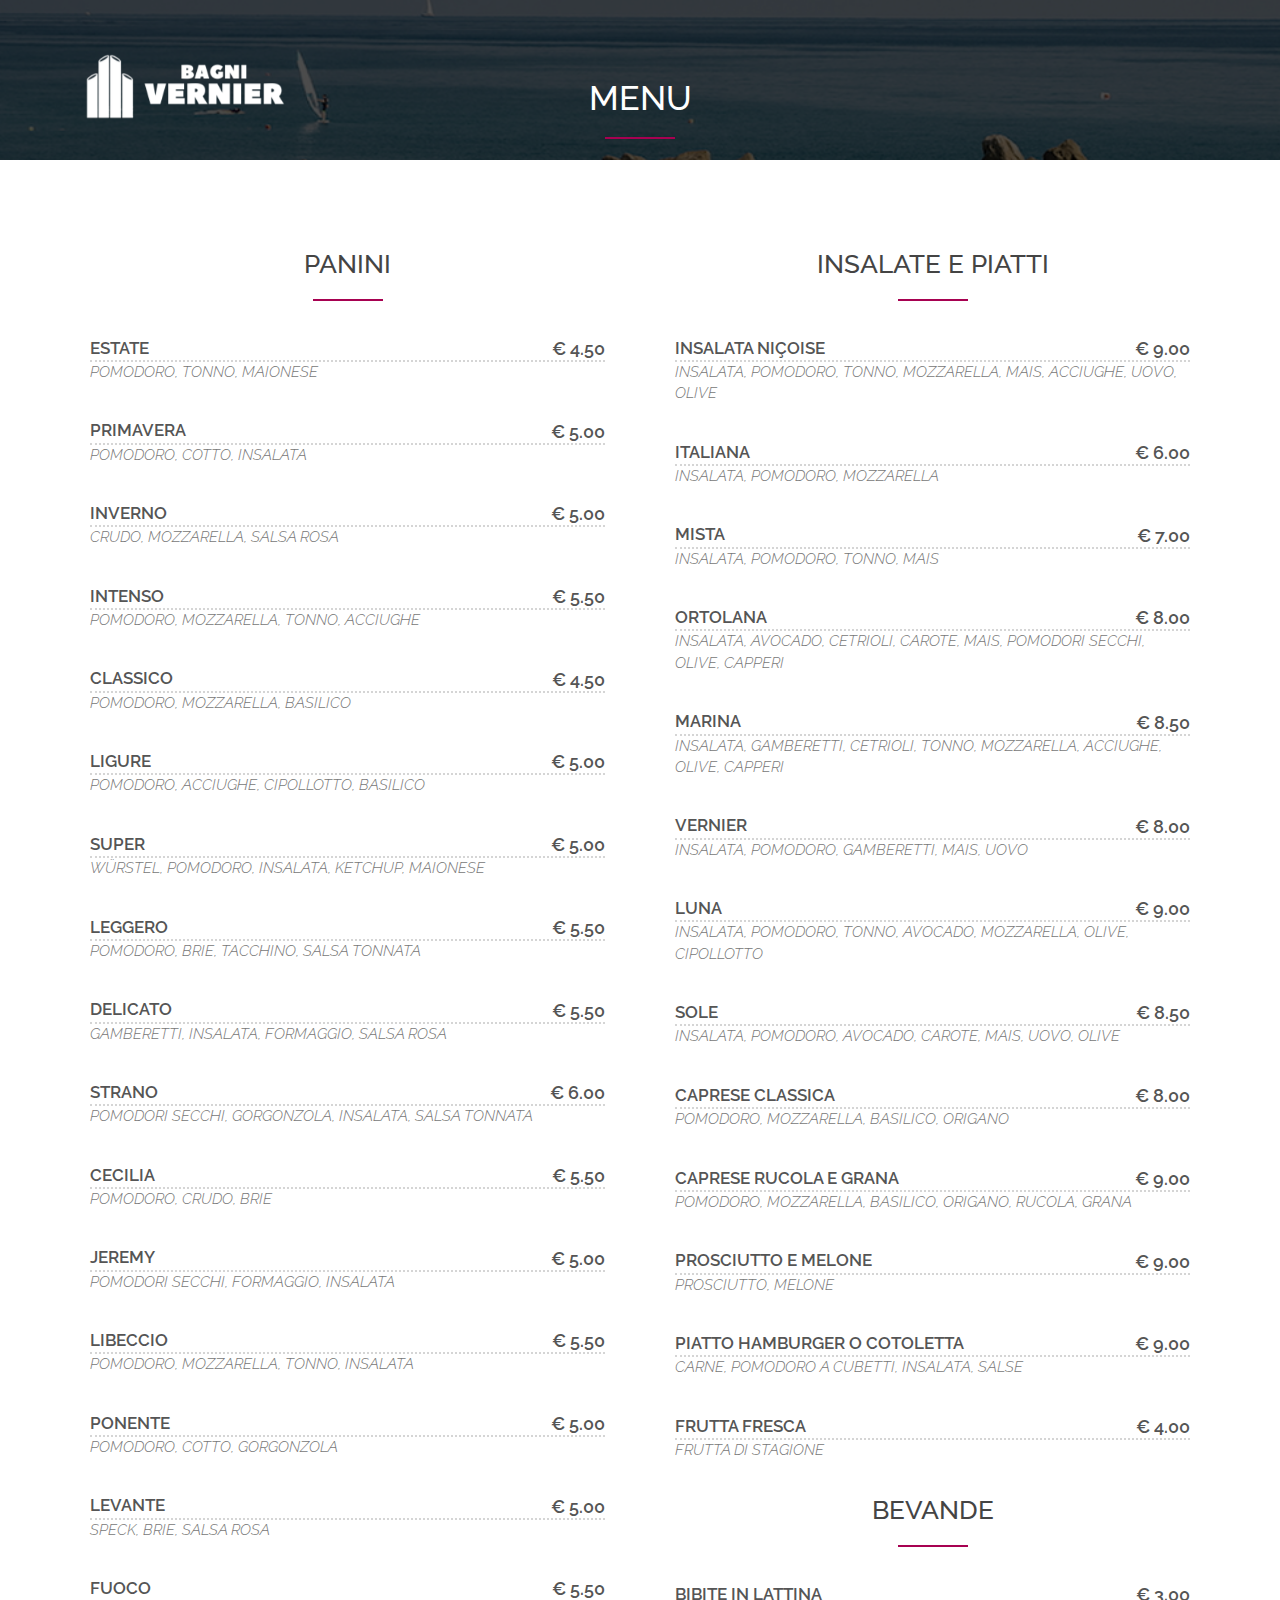
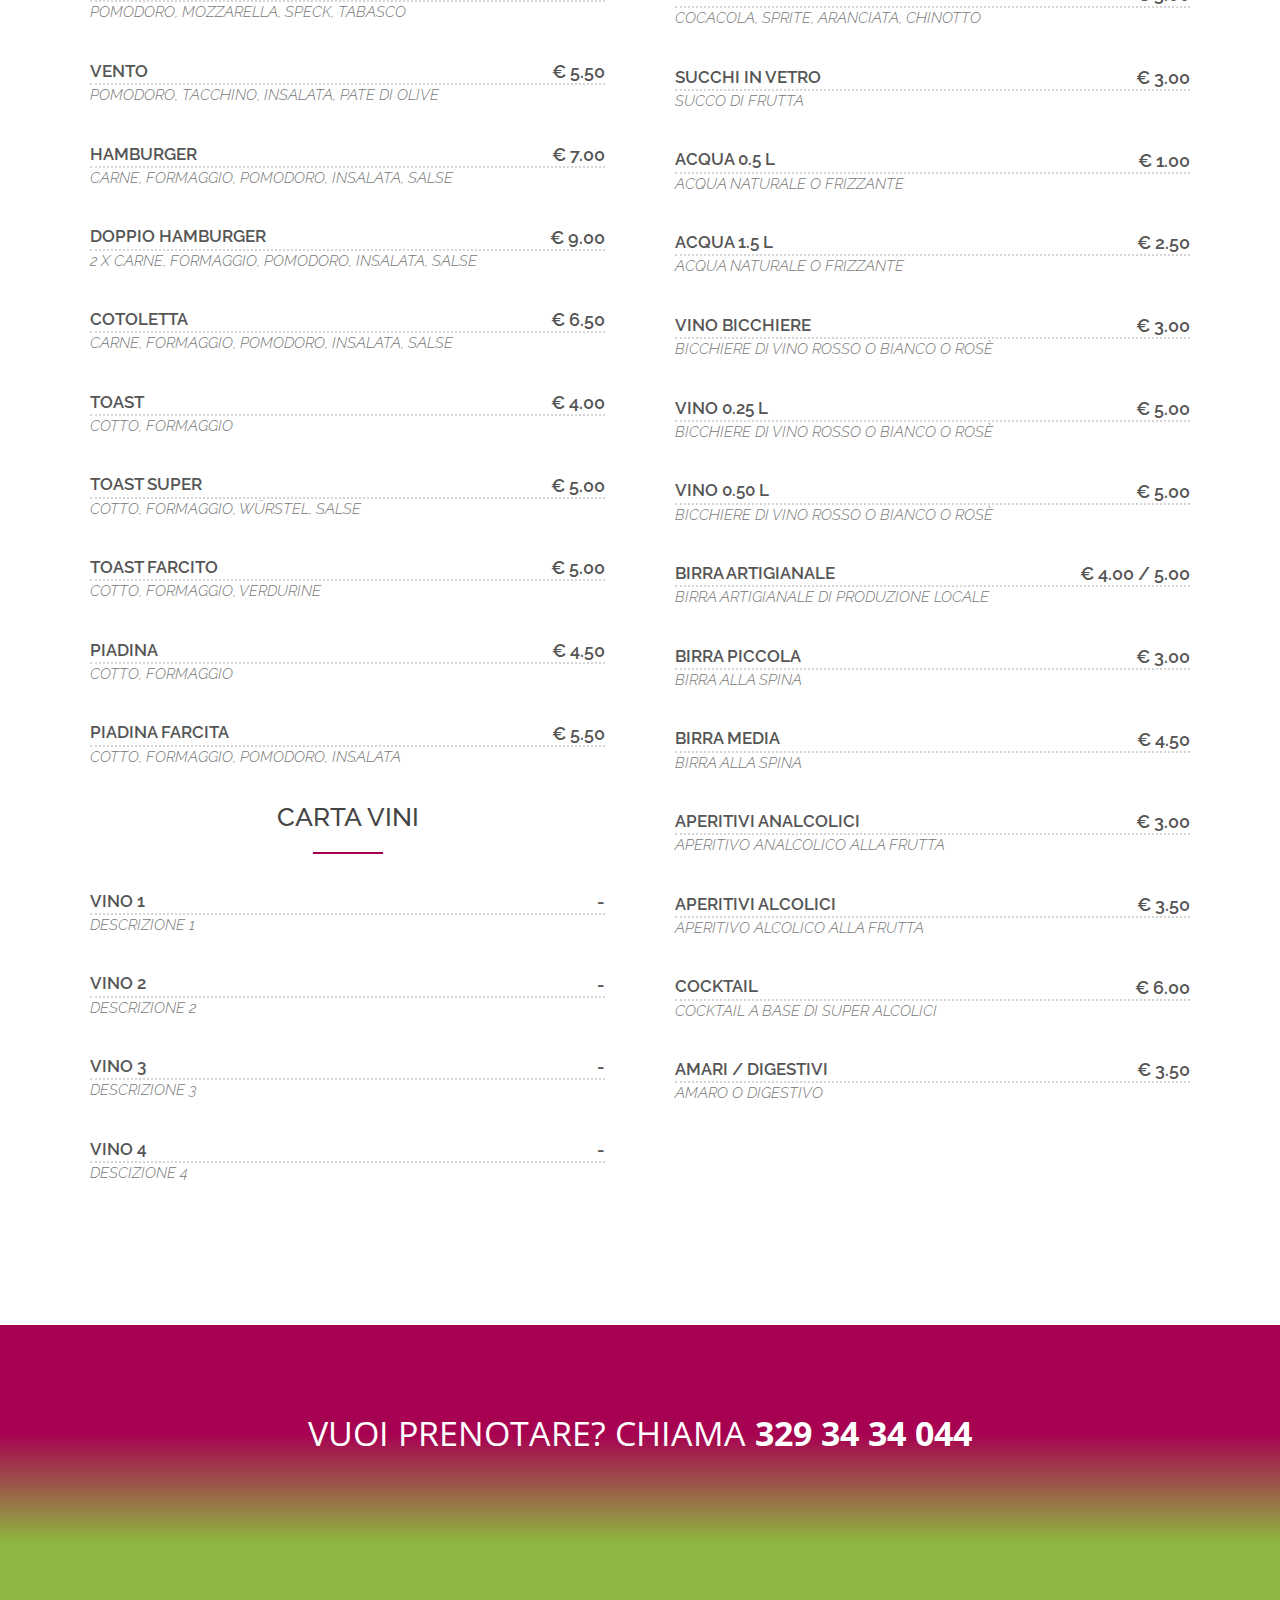
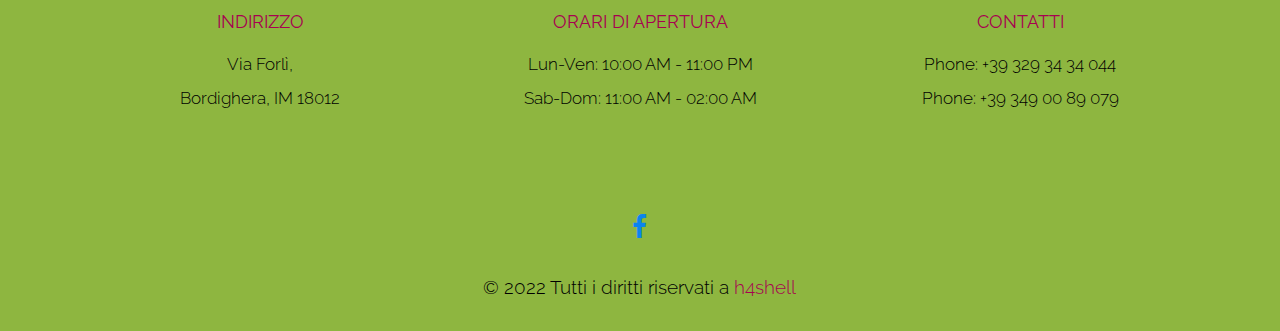
<file: TemplateVernier/index.html>
<!DOCTYPE html>
<html lang="en">

<!-- Mirrored from technext.github.io/touche/ by HTTrack Website Copier/3.x [XR&CO'2014], Fri, 20 May 2022 09:57:15 GMT -->
<!-- Added by HTTrack --><meta http-equiv="content-type" content="text/html;charset=utf-8" /><!-- /Added by HTTrack -->
<head>
<meta charset="utf-8">
<meta name="viewport" content="width=device-width, initial-scale=1">
<title>Menu Bagni Vernier</title>
<meta name="description" content="Menu Bagni Vernier Bordighera">
<meta name="author" content="h4shell">

<!-- Favicons
    ================================================== -->
<link rel="shortcut icon" href="img/favicon.html" type="image/x-icon">
<link rel="apple-touch-icon" href="img/apple-touch-icon.html">
<link rel="apple-touch-icon" sizes="72x72" href="img/apple-touch-icon-72x72.html">
<link rel="apple-touch-icon" sizes="114x114" href="img/apple-touch-icon-114x114.html">

<!-- Bootstrap -->
<link rel="stylesheet" type="text/css"  href="css/bootstrap.css">
<link rel="stylesheet" type="text/css" href="fonts/font-awesome/css/font-awesome.css">

<!-- Stylesheet
    ================================================== -->
<link rel="stylesheet" type="text/css"  href="css/style.css">
<link rel="stylesheet" type="text/css" href="css/nivo-lightbox/nivo-lightbox.css">
<link rel="stylesheet" type="text/css" href="css/nivo-lightbox/default.css">
<link href="https://fonts.googleapis.com/css?family=Raleway:300,400,500,600,700" rel="stylesheet">
<link href="https://fonts.googleapis.com/css?family=Open+Sans:300,400,600,700" rel="stylesheet">
<link href="https://fonts.googleapis.com/css?family=Dancing+Script:400,700" rel="stylesheet">

<!-- HTML5 shim and Respond.js for IE8 support of HTML5 elements and media queries -->
<!-- WARNING: Respond.js doesn't work if you view the page via file:// -->
<!--[if lt IE 9]>
      <script src="https://oss.maxcdn.com/html5shiv/3.7.2/html5shiv.min.js"></script>
      <script src="https://oss.maxcdn.com/respond/1.4.2/respond.min.js"></script>
    <![endif]-->
</head>
<body id="page-top" data-spy="scroll" data-target=".navbar-fixed-top">
<!-- Navigation
    ==========================================-->
    <nav id="menu" class="navbar navbar-default navbar-fixed-top">
      <div class="container"> 
        <!-- Brand and toggle get grouped for better mobile display -->
        <div class="navbar-header">
         
          <img src="./img/logo.png" style="max-height: 133px;" alt="">
        <!-- Collect the nav links, forms, and other content for toggling -->
        <!-- /.navbar-collapse --> 
      </div>
    </nav>


<!-- Restaurant Menu Section -->
<div id="restaurant-menu">
  <div class="section-title text-center center">
    <div class="overlay" style="max-height: 2px;">
      <h2 class="sep">Menu</h2>
      <hr class="sep">
    </div>
  </div>
  <div class="container">
    <div class="row">
      <div class="col-xs-12 col-sm-6">
        <div class="menu-section">
          <h2 class="menu-section-title">Panini</h2>
          <hr>
          <div class="menu-item">
            <div class="menu-item-name"> ESTATE </div>
            <div class="menu-item-price"> € 4.50 </div>
            <div class="menu-item-description"> Pomodoro, Tonno, Maionese </div>
          </div>
          <div class="menu-item">
            <div class="menu-item-name"> PRIMAVERA </div>
            <div class="menu-item-price"> € 5.00 </div>
            <div class="menu-item-description"> Pomodoro, Cotto, Insalata </div>
          </div>
          <div class="menu-item">
            <div class="menu-item-name"> INVERNO </div>
            <div class="menu-item-price"> € 5.00 </div>
            <div class="menu-item-description"> Crudo, Mozzarella, Salsa Rosa </div>
          </div>
          <div class="menu-item">
            <div class="menu-item-name"> INTENSO </div>
            <div class="menu-item-price"> € 5.50 </div>
            <div class="menu-item-description"> Pomodoro, Mozzarella, Tonno, Acciughe </div>
          </div>
          <div class="menu-item">
            <div class="menu-item-name"> CLASSICO </div>
            <div class="menu-item-price"> € 4.50 </div>
            <div class="menu-item-description"> Pomodoro, Mozzarella, Basilico </div>
          </div>
          <div class="menu-item">
            <div class="menu-item-name"> LIGURE </div>
            <div class="menu-item-price"> € 5.00 </div>
            <div class="menu-item-description"> Pomodoro, Acciughe, Cipollotto, Basilico </div>
          </div>
          <div class="menu-item">
            <div class="menu-item-name"> SUPER </div>
            <div class="menu-item-price"> € 5.00 </div>
            <div class="menu-item-description"> Würstel, Pomodoro, Insalata, Ketchup, Maionese </div>
          </div>
          <div class="menu-item">
            <div class="menu-item-name"> LEGGERO </div>
            <div class="menu-item-price"> € 5.50 </div>
            <div class="menu-item-description"> Pomodoro, Brie, Tacchino, Salsa Tonnata </div>
          </div>
          <div class="menu-item">
            <div class="menu-item-name"> DELICATO </div>
            <div class="menu-item-price"> € 5.50 </div>
            <div class="menu-item-description"> Gamberetti, Insalata, Formaggio, Salsa Rosa </div>
          </div>
          <div class="menu-item">
            <div class="menu-item-name"> STRANO </div>
            <div class="menu-item-price"> € 6.00 </div>
            <div class="menu-item-description"> Pomodori Secchi, Gorgonzola, Insalata, Salsa Tonnata </div>
          </div>
          <div class="menu-item">
            <div class="menu-item-name"> CECILIA </div>
            <div class="menu-item-price"> € 5.50 </div>
            <div class="menu-item-description"> Pomodoro, Crudo, Brie </div>
          </div>
          <div class="menu-item">
            <div class="menu-item-name"> JEREMY </div>
            <div class="menu-item-price"> € 5.00 </div>
            <div class="menu-item-description"> Pomodori Secchi, Formaggio, Insalata </div>
          </div>
          <div class="menu-item">
            <div class="menu-item-name"> LIBECCIO </div>
            <div class="menu-item-price"> € 5.50 </div>
            <div class="menu-item-description"> Pomodoro, Mozzarella, Tonno, Insalata </div>
          </div>
          <div class="menu-item">
            <div class="menu-item-name"> PONENTE </div>
            <div class="menu-item-price"> € 5.00 </div>
            <div class="menu-item-description"> Pomodoro, Cotto, Gorgonzola </div>
          </div>
          <div class="menu-item">
            <div class="menu-item-name"> LEVANTE </div>
            <div class="menu-item-price"> € 5.00 </div>
            <div class="menu-item-description"> Speck, Brie, Salsa Rosa </div>
          </div>
          <div class="menu-item">
            <div class="menu-item-name"> FUOCO </div>
            <div class="menu-item-price"> € 5.50 </div>
            <div class="menu-item-description"> Pomodoro, Mozzarella, Speck, Tabasco </div>
          </div>
          <div class="menu-item">
            <div class="menu-item-name"> VENTO </div>
            <div class="menu-item-price"> € 5.50 </div>
            <div class="menu-item-description"> Pomodoro, Tacchino, Insalata, Pate Di Olive </div>
          </div>
          <div class="menu-item">
            <div class="menu-item-name"> HAMBURGER </div>
            <div class="menu-item-price"> € 7.00 </div>
            <div class="menu-item-description"> Carne, Formaggio, Pomodoro, Insalata, Salse </div>
          </div>
          <div class="menu-item">
            <div class="menu-item-name"> DOPPIO HAMBURGER </div>
            <div class="menu-item-price"> € 9.00 </div>
            <div class="menu-item-description"> 2 X Carne, Formaggio, Pomodoro, Insalata, Salse </div>
          </div>
          <div class="menu-item">
            <div class="menu-item-name"> COTOLETTA </div>
            <div class="menu-item-price"> € 6.50 </div>
            <div class="menu-item-description"> Carne, Formaggio, Pomodoro, Insalata, Salse </div>
          </div>
          <div class="menu-item">
            <div class="menu-item-name"> TOAST </div>
            <div class="menu-item-price"> € 4.00 </div>
            <div class="menu-item-description"> Cotto, Formaggio </div>
          </div>
          <div class="menu-item">
            <div class="menu-item-name"> TOAST SUPER </div>
            <div class="menu-item-price"> € 5.00 </div>
            <div class="menu-item-description"> Cotto, Formaggio, Würstel, Salse </div>
          </div>
          <div class="menu-item">
            <div class="menu-item-name"> TOAST FARCITO </div>
            <div class="menu-item-price"> € 5.00 </div>
            <div class="menu-item-description"> Cotto, Formaggio, Verdurine </div>
          </div>
          <div class="menu-item">
            <div class="menu-item-name"> PIADINA </div>
            <div class="menu-item-price"> € 4.50 </div>
            <div class="menu-item-description"> Cotto, Formaggio </div>
          </div>
          <div class="menu-item">
            <div class="menu-item-name"> PIADINA FARCITA </div>
            <div class="menu-item-price"> € 5.50 </div>
            <div class="menu-item-description"> Cotto, Formaggio, Pomodoro, Insalata </div>
          </div>
          <h2 class="menu-section-title">CARTA VINI</h2>
          <hr>
          <div class="menu-item">
            <div class="menu-item-name"> VINO 1 </div>
            <div class="menu-item-price"> - </div>
            <div class="menu-item-description"> Descrizione 1 </div>
          </div>
          <div class="menu-item">
            <div class="menu-item-name"> VINO 2 </div>
            <div class="menu-item-price"> - </div>
            <div class="menu-item-description"> Descrizione 2 </div>
          </div>
          <div class="menu-item">
            <div class="menu-item-name"> VINO 3 </div>
            <div class="menu-item-price"> - </div>
            <div class="menu-item-description"> Descrizione 3 </div>
          </div>
          <div class="menu-item">
            <div class="menu-item-name"> VINO 4 </div>
            <div class="menu-item-price"> - </div>
            <div class="menu-item-description"> Descizione 4 </div>
          </div>
















        </div>
      </div>
      <div class="col-xs-12 col-sm-6">
        <div class="menu-section">
          <h2 class="menu-section-title">INSALATE E PIATTI</h2>
          <hr>
          <div class="menu-item">
            <div class="menu-item-name"> INSALATA Niçoise </div>
            <div class="menu-item-price"> € 9.00 </div>
            <div class="menu-item-description"> Insalata, Pomodoro, Tonno, Mozzarella, Mais, Acciughe, Uovo, Olive </div>
          </div>
          <div class="menu-item">
            <div class="menu-item-name"> ITALIANA </div>
            <div class="menu-item-price"> € 6.00 </div>
            <div class="menu-item-description"> Insalata, Pomodoro, Mozzarella </div>
          </div>
          <div class="menu-item">
            <div class="menu-item-name"> MISTA </div>
            <div class="menu-item-price"> € 7.00 </div>
            <div class="menu-item-description"> Insalata, Pomodoro, Tonno, Mais </div>
          </div>
          <div class="menu-item">
            <div class="menu-item-name"> ORTOLANA </div>
            <div class="menu-item-price"> € 8.00 </div>
            <div class="menu-item-description"> Insalata, Avocado, Cetrioli, Carote, Mais, Pomodori Secchi, Olive, Capperi </div>
          </div>
          <div class="menu-item">
            <div class="menu-item-name"> MARINA </div>
            <div class="menu-item-price"> € 8.50 </div>
            <div class="menu-item-description"> Insalata, Gamberetti, Cetrioli, Tonno, Mozzarella, Acciughe, Olive, Capperi </div>
          </div>
          <div class="menu-item">
            <div class="menu-item-name"> VERNIER </div>
            <div class="menu-item-price"> € 8.00 </div>
            <div class="menu-item-description"> Insalata, Pomodoro, Gamberetti, Mais, Uovo </div>
          </div>
          <div class="menu-item">
            <div class="menu-item-name"> LUNA </div>
            <div class="menu-item-price"> € 9.00 </div>
            <div class="menu-item-description"> Insalata, Pomodoro, Tonno, Avocado, Mozzarella, Olive, Cipollotto </div>
          </div>
          <div class="menu-item">
            <div class="menu-item-name"> SOLE </div>
            <div class="menu-item-price"> € 8.50 </div>
            <div class="menu-item-description"> Insalata, Pomodoro, Avocado, Carote, Mais, Uovo, Olive </div>
          </div>
          <div class="menu-item">
            <div class="menu-item-name"> CAPRESE CLASSICA </div>
            <div class="menu-item-price"> € 8.00 </div>
            <div class="menu-item-description"> Pomodoro, Mozzarella, Basilico, Origano </div>
          </div>
          <div class="menu-item">
            <div class="menu-item-name"> CAPRESE RUCOLA E GRANA </div>
            <div class="menu-item-price"> € 9.00 </div>
            <div class="menu-item-description"> Pomodoro, Mozzarella, Basilico, Origano, Rucola, Grana </div>
          </div>
          <div class="menu-item">
            <div class="menu-item-name"> PROSCIUTTO E MELONE </div>
            <div class="menu-item-price"> € 9.00 </div>
            <div class="menu-item-description"> Prosciutto, Melone </div>
          </div>
          <div class="menu-item">
            <div class="menu-item-name"> PIATTO HAMBURGER O COTOLETTA </div>
            <div class="menu-item-price"> € 9.00 </div>
            <div class="menu-item-description"> Carne, Pomodoro a Cubetti, Insalata, Salse </div>
          </div>
          <div class="menu-item">
            <div class="menu-item-name"> FRUTTA FRESCA </div>
            <div class="menu-item-price"> € 4.00 </div>
            <div class="menu-item-description"> Frutta di stagione </div>
          </div>
          <h2 class="menu-section-title">BEVANDE</h2>
          <hr>
          <div class="menu-item">
            <div class="menu-item-name"> BIBITE IN LATTINA </div>
            <div class="menu-item-price"> € 3.00 </div>
            <div class="menu-item-description"> CocaCola, Sprite, Aranciata, Chinotto </div>
          </div>
          <div class="menu-item">
            <div class="menu-item-name"> SUCCHI IN VETRO </div>
            <div class="menu-item-price"> € 3.00 </div>
            <div class="menu-item-description"> Succo di Frutta </div>
          </div>
          <div class="menu-item">
            <div class="menu-item-name"> ACQUA 0.5 L </div>
            <div class="menu-item-price"> € 1.00 </div>
            <div class="menu-item-description"> Acqua Naturale o Frizzante </div>
          </div>
          <div class="menu-item">
            <div class="menu-item-name"> ACQUA 1.5 L </div>
            <div class="menu-item-price"> € 2.50 </div>
            <div class="menu-item-description"> Acqua Naturale o Frizzante </div>
          </div>
          <div class="menu-item">
            <div class="menu-item-name"> VINO BICCHIERE </div>
            <div class="menu-item-price"> € 3.00 </div>
            <div class="menu-item-description"> Bicchiere di vino Rosso o Bianco o Rosè </div>
          </div>
          <div class="menu-item">
            <div class="menu-item-name"> VINO 0.25 L </div>
            <div class="menu-item-price"> € 5.00 </div>
            <div class="menu-item-description"> Bicchiere di vino Rosso o Bianco o Rosè </div>
          </div>
          <div class="menu-item">
            <div class="menu-item-name"> VINO 0.50 L </div>
            <div class="menu-item-price"> € 5.00 </div>
            <div class="menu-item-description"> Bicchiere di vino Rosso o Bianco o Rosè </div>
          </div>
          
          <div class="menu-item">
            <div class="menu-item-name"> BIRRA ARTIGIANALE </div>
            <div class="menu-item-price"> € 4.00 / 5.00 </div>
            <div class="menu-item-description"> Birra artigianale di produzione locale </div>
          </div>
          <div class="menu-item">
            <div class="menu-item-name"> BIRRA PICCOLA </div>
            <div class="menu-item-price"> € 3.00 </div>
            <div class="menu-item-description"> Birra alla spina </div>
          </div>
          <div class="menu-item">
            <div class="menu-item-name"> BIRRA MEDIA </div>
            <div class="menu-item-price"> € 4.50 </div>
            <div class="menu-item-description"> Birra alla spina </div>
          </div>
          <div class="menu-item">
            <div class="menu-item-name"> APERITIVI ANALCOLICI </div>
            <div class="menu-item-price"> € 3.00 </div>
            <div class="menu-item-description"> Aperitivo Analcolico alla frutta </div>
          </div>
          <div class="menu-item">
            <div class="menu-item-name"> APERITIVI ALCOLICI </div>
            <div class="menu-item-price"> € 3.50 </div>
            <div class="menu-item-description"> Aperitivo alcolico alla frutta </div>
          </div>
          <div class="menu-item">
            <div class="menu-item-name"> COCKTAIL </div>
            <div class="menu-item-price"> € 6.00 </div>
            <div class="menu-item-description"> Cocktail a base di super alcolici </div>
          </div>
          <div class="menu-item">
            <div class="menu-item-name"> AMARI / DIGESTIVI </div>
            <div class="menu-item-price"> € 3.50 </div>
            <div class="menu-item-description"> Amaro o Digestivo </div>
          </div>







        </div>
      </div>
    </div>
    
  </div>
</div>
  
<!-- Team Section -->
<div id="team" class="text-center" style="display: none;" >
  <div class="overlay">
    <div class="container">
      <div class="col-md-10 col-md-offset-1 section-title">
        <h2>Il Nostro personale</h2>
        <hr>
        <p>Frase che sponsorizza gli eventi</p>
      </div>
      <div id="row">
        <div class="col-md-4 team">
          <div class="thumbnail">
            <div class="team-img"><img src="img/team/01.jpg" alt="..."></div>
            <div class="caption">
              <h3>Mike Doe</h3>
              <p>Lorem ipsum dolor sit amet, consectetur adipiscing elit. Duis sed dapibus leo nec ornare diam.</p>
            </div>
          </div>
        </div>
        <div class="col-md-4 team">
          <div class="thumbnail">
            <div class="team-img"><img src="img/team/02.jpg" alt="..."></div>
            <div class="caption">
              <h3>Chris Doe</h3>
              <p>Lorem ipsum dolor sit amet, consectetur adipiscing elit. Duis sed dapibus leo nec ornare diam.</p>
            </div>
          </div>
        </div>
        <div class="col-md-4 team">
          <div class="thumbnail">
            <div class="team-img"><img src="img/team/03.jpg" alt="..."></div>
            <div class="caption">
              <h3>Ethan Doe</h3>
              <p>Lorem ipsum dolor sit amet, consectetur adipiscing elit. Duis sed dapibus leo nec ornare diam.</p>
            </div>
          </div>
        </div>
      </div>
    </div>
  </div>
</div>
<!-- Call Reservation Section -->
<div id="call-reservation" class="text-center">
  <div class="container">
    <h2>Vuoi prenotare? Chiama <strong>329 34 34 044</strong></h2>
  </div>
</div>
<!-- Contact Section -->

<div id="footer">
  <div class="container text-center">
    <div class="col-md-4">
      <h3>Indirizzo</h3>
      <div class="contact-item">
        <p>Via Forlì,</p>
        <p>Bordighera, IM 18012</p>
      </div>
    </div>
    <div class="col-md-4">
      <h3>Orari di apertura</h3>
      <div class="contact-item">
        <p>Lun-Ven: 10:00 AM - 11:00 PM</p>
        <p>Sab-Dom: 11:00 AM - 02:00 AM</p>
      </div>
    </div>
    <div class="col-md-4">
      <h3>Contatti</h3>
      <div class="contact-item">
        <p>Phone: +39 329 34 34 044</p>
        <p>Phone: +39 349 00 89 079</p>
      </div>
    </div>
  </div>
  <div class="container-fluid text-center copyrights">
    <div class="col-md-8 col-md-offset-2">
      <div class="social">
        <ul>
          <li><a href="https://www.facebook.com/mercoledivernier"><i class="fa fa-facebook-f" style="color: #0b84ee;"></i></a></li>
        </ul>
      </div>
      <p>&copy; 2022 Tutti i diritti riservati a <a href="https://h4sh.it">h4shell</a></p>
    </div>
  </div>
</div>
<script type="text/javascript" src="js/jquery.1.11.1.js"></script> 
<script type="text/javascript" src="js/bootstrap.js"></script> 
<script type="text/javascript" src="js/nivo-lightbox.js"></script> 
<script type="text/javascript" src="js/jquery.isotope.js"></script> 
<script type="text/javascript" src="js/jqBootstrapValidation.js"></script> 
<script type="text/javascript" src="js/contact_me.js"></script> 
<script type="text/javascript" src="js/main.js"></script>
</body>

<!-- Mirrored from technext.github.io/touche/ by HTTrack Website Copier/3.x [XR&CO'2014], Fri, 20 May 2022 09:57:24 GMT -->
</html>
</file>
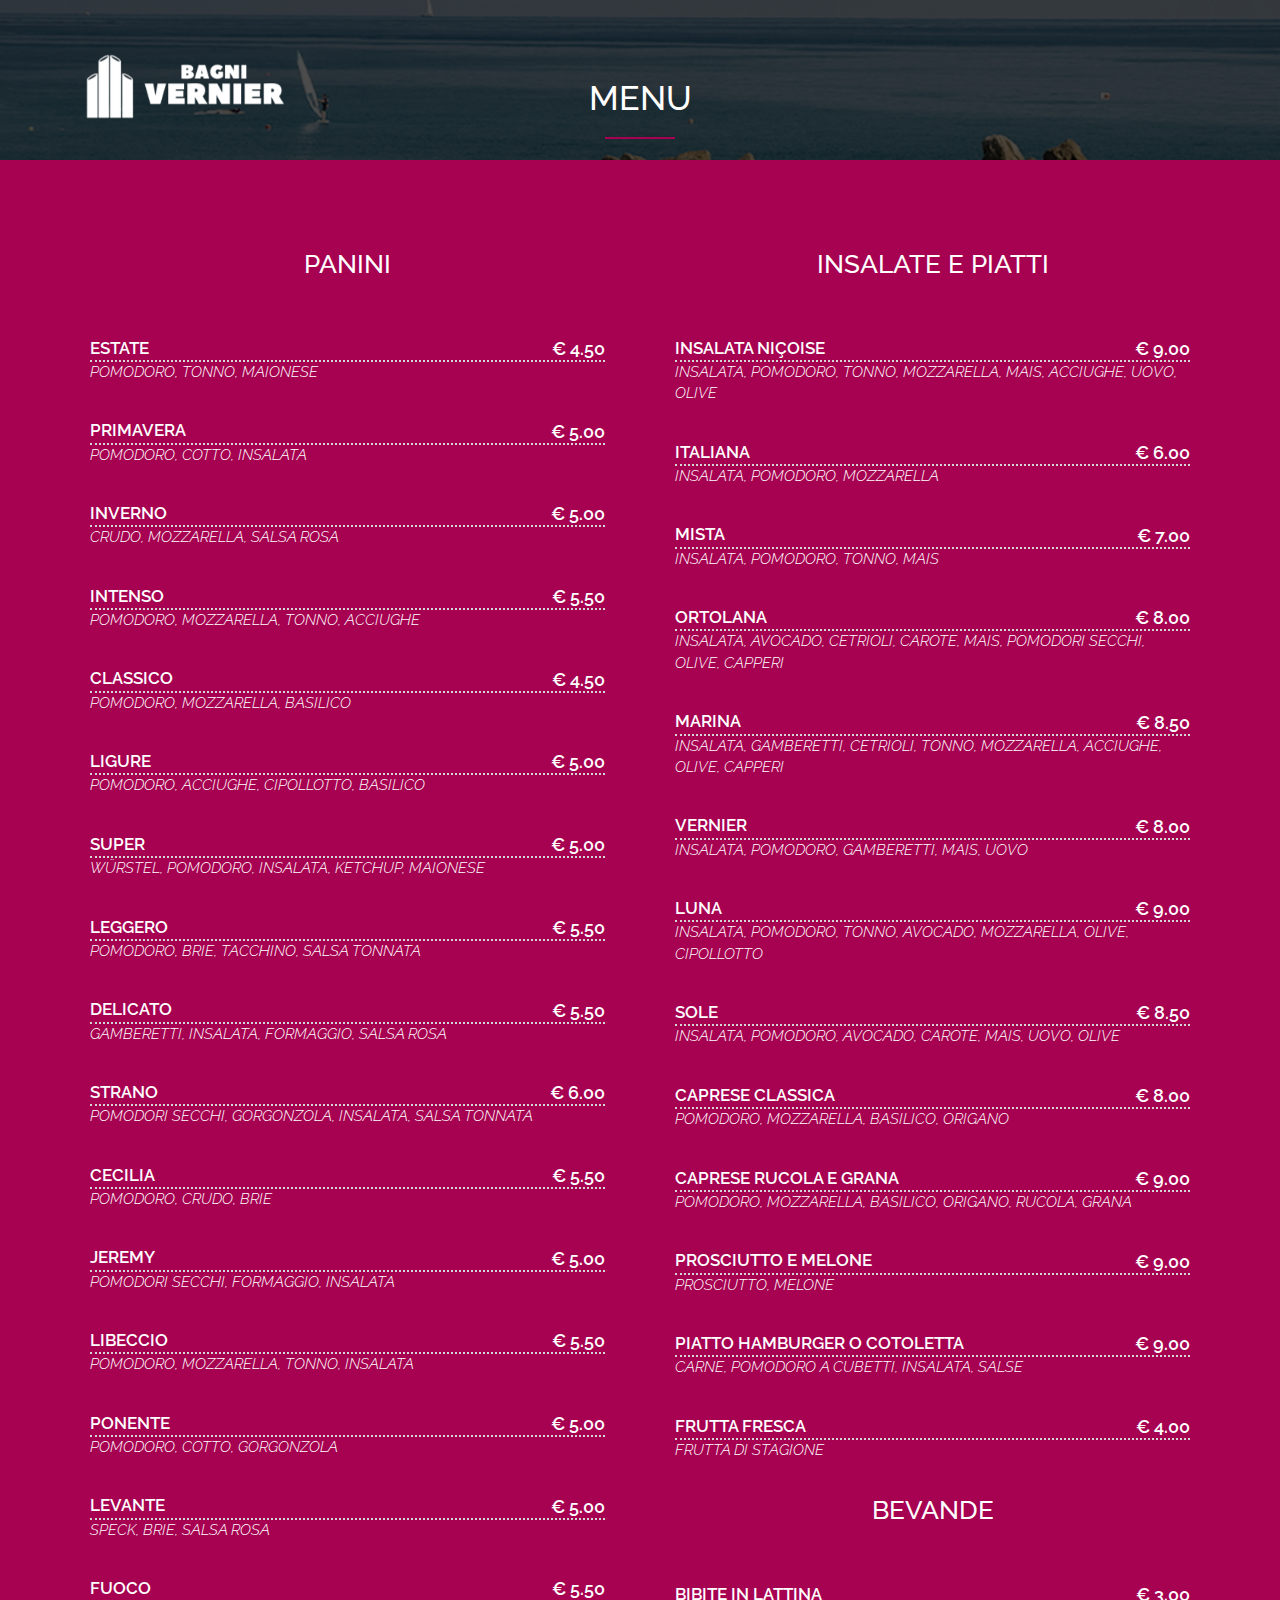
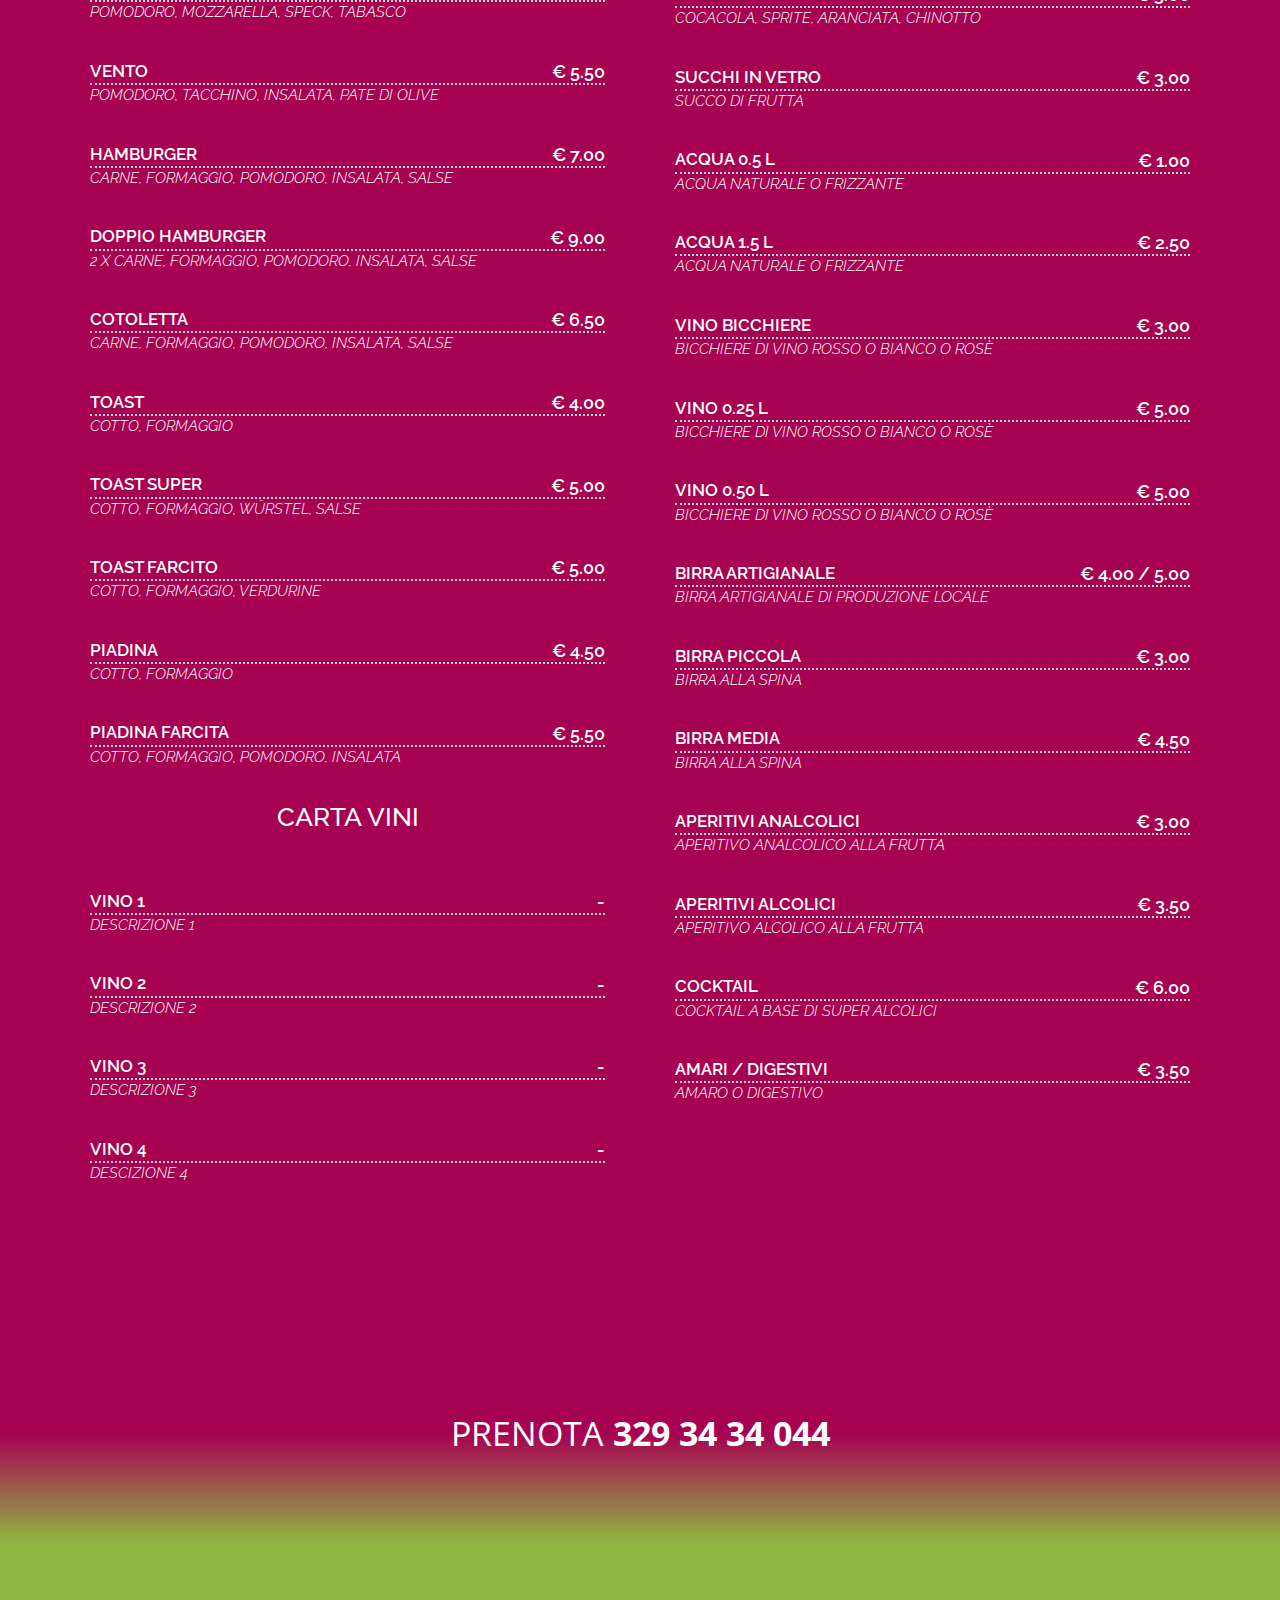
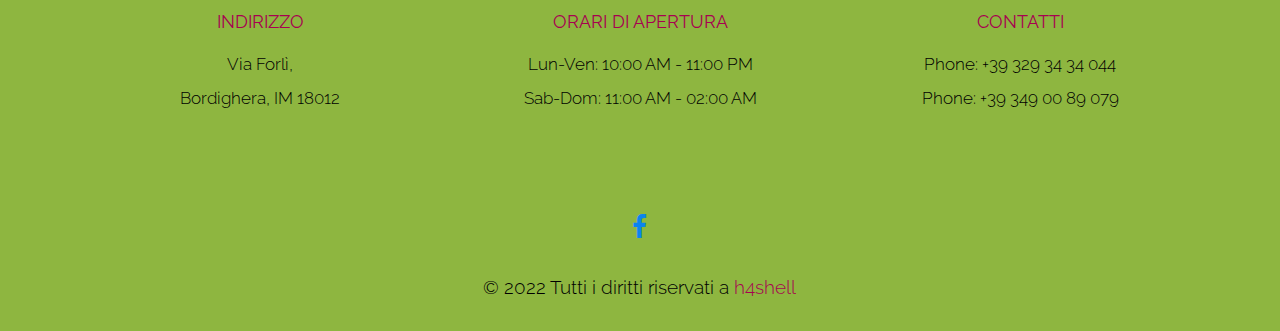
<file: TemplateVernier/index2.html>
<!DOCTYPE html>
<html lang="en">

<!-- Mirrored from technext.github.io/touche/ by HTTrack Website Copier/3.x [XR&CO'2014], Fri, 20 May 2022 09:57:15 GMT -->
<!-- Added by HTTrack --><meta http-equiv="content-type" content="text/html;charset=utf-8" /><!-- /Added by HTTrack -->
<head>
<meta charset="utf-8">
<meta name="viewport" content="width=device-width, initial-scale=1">
<title>Menu Bagni Vernier</title>
<meta name="description" content="Menu Bagni Vernier Bordighera">
<meta name="author" content="h4shell">

<!-- Favicons
    ================================================== -->
<link rel="shortcut icon" href="img/favicon.html" type="image/x-icon">
<link rel="apple-touch-icon" href="img/apple-touch-icon.html">
<link rel="apple-touch-icon" sizes="72x72" href="img/apple-touch-icon-72x72.html">
<link rel="apple-touch-icon" sizes="114x114" href="img/apple-touch-icon-114x114.html">

<!-- Bootstrap -->
<link rel="stylesheet" type="text/css"  href="css/bootstrap.css">
<link rel="stylesheet" type="text/css" href="fonts/font-awesome/css/font-awesome.css">

<!-- Stylesheet
    ================================================== -->
<link rel="stylesheet" type="text/css"  href="css/style.css">
<link rel="stylesheet" type="text/css" href="css/nivo-lightbox/nivo-lightbox.css">
<link rel="stylesheet" type="text/css" href="css/nivo-lightbox/default.css">
<link href="https://fonts.googleapis.com/css?family=Raleway:300,400,500,600,700" rel="stylesheet">
<link href="https://fonts.googleapis.com/css?family=Open+Sans:300,400,600,700" rel="stylesheet">
<link href="https://fonts.googleapis.com/css?family=Dancing+Script:400,700" rel="stylesheet">

<!-- HTML5 shim and Respond.js for IE8 support of HTML5 elements and media queries -->
<!-- WARNING: Respond.js doesn't work if you view the page via file:// -->
<!--[if lt IE 9]>
      <script src="https://oss.maxcdn.com/html5shiv/3.7.2/html5shiv.min.js"></script>
      <script src="https://oss.maxcdn.com/respond/1.4.2/respond.min.js"></script>
    <![endif]-->



<style>
#restaurant-menu {
    background-color: #a70151;
}

.menu-item-name, .menu-item-description, #restaurant-menu .menu-section-title, #restaurant-menu .menu-item-price{
  color: white!important;
}


</style>
</head>
<body id="page-top" data-spy="scroll" data-target=".navbar-fixed-top">
<!-- Navigation
    ==========================================-->
    <nav id="menu" class="navbar navbar-default navbar-fixed-top">
      <div class="container"> 
        <!-- Brand and toggle get grouped for better mobile display -->
        <div class="navbar-header">
         
          <img src="./img/logo.png" style="max-height: 133px;" alt="">
        <!-- Collect the nav links, forms, and other content for toggling -->
        <!-- /.navbar-collapse --> 
      </div>
    </nav>


<!-- Restaurant Menu Section -->
<div id="restaurant-menu">
  <div class="section-title text-center center">
    <div class="overlay" style="max-height: 2px;">
      <h2 class="sep">Menu</h2>
      <hr class="sep">
    </div>
  </div>
  <div class="container">
    <div class="row">
      <div class="col-xs-12 col-sm-6">
        <div class="menu-section">
          <h2 class="menu-section-title">Panini</h2>
          <hr>
          <div class="menu-item">
            <div class="menu-item-name"> ESTATE </div>
            <div class="menu-item-price"> € 4.50 </div>
            <div class="menu-item-description"> Pomodoro, Tonno, Maionese </div>
          </div>
          <div class="menu-item">
            <div class="menu-item-name"> PRIMAVERA </div>
            <div class="menu-item-price"> € 5.00 </div>
            <div class="menu-item-description"> Pomodoro, Cotto, Insalata </div>
          </div>
          <div class="menu-item">
            <div class="menu-item-name"> INVERNO </div>
            <div class="menu-item-price"> € 5.00 </div>
            <div class="menu-item-description"> Crudo, Mozzarella, Salsa Rosa </div>
          </div>
          <div class="menu-item">
            <div class="menu-item-name"> INTENSO </div>
            <div class="menu-item-price"> € 5.50 </div>
            <div class="menu-item-description"> Pomodoro, Mozzarella, Tonno, Acciughe </div>
          </div>
          <div class="menu-item">
            <div class="menu-item-name"> CLASSICO </div>
            <div class="menu-item-price"> € 4.50 </div>
            <div class="menu-item-description"> Pomodoro, Mozzarella, Basilico </div>
          </div>
          <div class="menu-item">
            <div class="menu-item-name"> LIGURE </div>
            <div class="menu-item-price"> € 5.00 </div>
            <div class="menu-item-description"> Pomodoro, Acciughe, Cipollotto, Basilico </div>
          </div>
          <div class="menu-item">
            <div class="menu-item-name"> SUPER </div>
            <div class="menu-item-price"> € 5.00 </div>
            <div class="menu-item-description"> Würstel, Pomodoro, Insalata, Ketchup, Maionese </div>
          </div>
          <div class="menu-item">
            <div class="menu-item-name"> LEGGERO </div>
            <div class="menu-item-price"> € 5.50 </div>
            <div class="menu-item-description"> Pomodoro, Brie, Tacchino, Salsa Tonnata </div>
          </div>
          <div class="menu-item">
            <div class="menu-item-name"> DELICATO </div>
            <div class="menu-item-price"> € 5.50 </div>
            <div class="menu-item-description"> Gamberetti, Insalata, Formaggio, Salsa Rosa </div>
          </div>
          <div class="menu-item">
            <div class="menu-item-name"> STRANO </div>
            <div class="menu-item-price"> € 6.00 </div>
            <div class="menu-item-description"> Pomodori Secchi, Gorgonzola, Insalata, Salsa Tonnata </div>
          </div>
          <div class="menu-item">
            <div class="menu-item-name"> CECILIA </div>
            <div class="menu-item-price"> € 5.50 </div>
            <div class="menu-item-description"> Pomodoro, Crudo, Brie </div>
          </div>
          <div class="menu-item">
            <div class="menu-item-name"> JEREMY </div>
            <div class="menu-item-price"> € 5.00 </div>
            <div class="menu-item-description"> Pomodori Secchi, Formaggio, Insalata </div>
          </div>
          <div class="menu-item">
            <div class="menu-item-name"> LIBECCIO </div>
            <div class="menu-item-price"> € 5.50 </div>
            <div class="menu-item-description"> Pomodoro, Mozzarella, Tonno, Insalata </div>
          </div>
          <div class="menu-item">
            <div class="menu-item-name"> PONENTE </div>
            <div class="menu-item-price"> € 5.00 </div>
            <div class="menu-item-description"> Pomodoro, Cotto, Gorgonzola </div>
          </div>
          <div class="menu-item">
            <div class="menu-item-name"> LEVANTE </div>
            <div class="menu-item-price"> € 5.00 </div>
            <div class="menu-item-description"> Speck, Brie, Salsa Rosa </div>
          </div>
          <div class="menu-item">
            <div class="menu-item-name"> FUOCO </div>
            <div class="menu-item-price"> € 5.50 </div>
            <div class="menu-item-description"> Pomodoro, Mozzarella, Speck, Tabasco </div>
          </div>
          <div class="menu-item">
            <div class="menu-item-name"> VENTO </div>
            <div class="menu-item-price"> € 5.50 </div>
            <div class="menu-item-description"> Pomodoro, Tacchino, Insalata, Pate Di Olive </div>
          </div>
          <div class="menu-item">
            <div class="menu-item-name"> HAMBURGER </div>
            <div class="menu-item-price"> € 7.00 </div>
            <div class="menu-item-description"> Carne, Formaggio, Pomodoro, Insalata, Salse </div>
          </div>
          <div class="menu-item">
            <div class="menu-item-name"> DOPPIO HAMBURGER </div>
            <div class="menu-item-price"> € 9.00 </div>
            <div class="menu-item-description"> 2 X Carne, Formaggio, Pomodoro, Insalata, Salse </div>
          </div>
          <div class="menu-item">
            <div class="menu-item-name"> COTOLETTA </div>
            <div class="menu-item-price"> € 6.50 </div>
            <div class="menu-item-description"> Carne, Formaggio, Pomodoro, Insalata, Salse </div>
          </div>
          <div class="menu-item">
            <div class="menu-item-name"> TOAST </div>
            <div class="menu-item-price"> € 4.00 </div>
            <div class="menu-item-description"> Cotto, Formaggio </div>
          </div>
          <div class="menu-item">
            <div class="menu-item-name"> TOAST SUPER </div>
            <div class="menu-item-price"> € 5.00 </div>
            <div class="menu-item-description"> Cotto, Formaggio, Würstel, Salse </div>
          </div>
          <div class="menu-item">
            <div class="menu-item-name"> TOAST FARCITO </div>
            <div class="menu-item-price"> € 5.00 </div>
            <div class="menu-item-description"> Cotto, Formaggio, Verdurine </div>
          </div>
          <div class="menu-item">
            <div class="menu-item-name"> PIADINA </div>
            <div class="menu-item-price"> € 4.50 </div>
            <div class="menu-item-description"> Cotto, Formaggio </div>
          </div>
          <div class="menu-item">
            <div class="menu-item-name"> PIADINA FARCITA </div>
            <div class="menu-item-price"> € 5.50 </div>
            <div class="menu-item-description"> Cotto, Formaggio, Pomodoro, Insalata </div>
          </div>
          <h2 class="menu-section-title">CARTA VINI</h2>
          <hr>
          <div class="menu-item">
            <div class="menu-item-name"> VINO 1 </div>
            <div class="menu-item-price"> - </div>
            <div class="menu-item-description"> Descrizione 1 </div>
          </div>
          <div class="menu-item">
            <div class="menu-item-name"> VINO 2 </div>
            <div class="menu-item-price"> - </div>
            <div class="menu-item-description"> Descrizione 2 </div>
          </div>
          <div class="menu-item">
            <div class="menu-item-name"> VINO 3 </div>
            <div class="menu-item-price"> - </div>
            <div class="menu-item-description"> Descrizione 3 </div>
          </div>
          <div class="menu-item">
            <div class="menu-item-name"> VINO 4 </div>
            <div class="menu-item-price"> - </div>
            <div class="menu-item-description"> Descizione 4 </div>
          </div>
















        </div>
      </div>
      <div class="col-xs-12 col-sm-6">
        <div class="menu-section">
          <h2 class="menu-section-title">INSALATE E PIATTI</h2>
          <hr>
          <div class="menu-item">
            <div class="menu-item-name"> INSALATA Niçoise </div>
            <div class="menu-item-price"> € 9.00 </div>
            <div class="menu-item-description"> Insalata, Pomodoro, Tonno, Mozzarella, Mais, Acciughe, Uovo, Olive </div>
          </div>
          <div class="menu-item">
            <div class="menu-item-name"> ITALIANA </div>
            <div class="menu-item-price"> € 6.00 </div>
            <div class="menu-item-description"> Insalata, Pomodoro, Mozzarella </div>
          </div>
          <div class="menu-item">
            <div class="menu-item-name"> MISTA </div>
            <div class="menu-item-price"> € 7.00 </div>
            <div class="menu-item-description"> Insalata, Pomodoro, Tonno, Mais </div>
          </div>
          <div class="menu-item">
            <div class="menu-item-name"> ORTOLANA </div>
            <div class="menu-item-price"> € 8.00 </div>
            <div class="menu-item-description"> Insalata, Avocado, Cetrioli, Carote, Mais, Pomodori Secchi, Olive, Capperi </div>
          </div>
          <div class="menu-item">
            <div class="menu-item-name"> MARINA </div>
            <div class="menu-item-price"> € 8.50 </div>
            <div class="menu-item-description"> Insalata, Gamberetti, Cetrioli, Tonno, Mozzarella, Acciughe, Olive, Capperi </div>
          </div>
          <div class="menu-item">
            <div class="menu-item-name"> VERNIER </div>
            <div class="menu-item-price"> € 8.00 </div>
            <div class="menu-item-description"> Insalata, Pomodoro, Gamberetti, Mais, Uovo </div>
          </div>
          <div class="menu-item">
            <div class="menu-item-name"> LUNA </div>
            <div class="menu-item-price"> € 9.00 </div>
            <div class="menu-item-description"> Insalata, Pomodoro, Tonno, Avocado, Mozzarella, Olive, Cipollotto </div>
          </div>
          <div class="menu-item">
            <div class="menu-item-name"> SOLE </div>
            <div class="menu-item-price"> € 8.50 </div>
            <div class="menu-item-description"> Insalata, Pomodoro, Avocado, Carote, Mais, Uovo, Olive </div>
          </div>
          <div class="menu-item">
            <div class="menu-item-name"> CAPRESE CLASSICA </div>
            <div class="menu-item-price"> € 8.00 </div>
            <div class="menu-item-description"> Pomodoro, Mozzarella, Basilico, Origano </div>
          </div>
          <div class="menu-item">
            <div class="menu-item-name"> CAPRESE RUCOLA E GRANA </div>
            <div class="menu-item-price"> € 9.00 </div>
            <div class="menu-item-description"> Pomodoro, Mozzarella, Basilico, Origano, Rucola, Grana </div>
          </div>
          <div class="menu-item">
            <div class="menu-item-name"> PROSCIUTTO E MELONE </div>
            <div class="menu-item-price"> € 9.00 </div>
            <div class="menu-item-description"> Prosciutto, Melone </div>
          </div>
          <div class="menu-item">
            <div class="menu-item-name"> PIATTO HAMBURGER O COTOLETTA </div>
            <div class="menu-item-price"> € 9.00 </div>
            <div class="menu-item-description"> Carne, Pomodoro a Cubetti, Insalata, Salse </div>
          </div>
          <div class="menu-item">
            <div class="menu-item-name"> FRUTTA FRESCA </div>
            <div class="menu-item-price"> € 4.00 </div>
            <div class="menu-item-description"> Frutta di stagione </div>
          </div>
          <h2 class="menu-section-title">BEVANDE</h2>
          <hr>
          <div class="menu-item">
            <div class="menu-item-name"> BIBITE IN LATTINA </div>
            <div class="menu-item-price"> € 3.00 </div>
            <div class="menu-item-description"> CocaCola, Sprite, Aranciata, Chinotto </div>
          </div>
          <div class="menu-item">
            <div class="menu-item-name"> SUCCHI IN VETRO </div>
            <div class="menu-item-price"> € 3.00 </div>
            <div class="menu-item-description"> Succo di Frutta </div>
          </div>
          <div class="menu-item">
            <div class="menu-item-name"> ACQUA 0.5 L </div>
            <div class="menu-item-price"> € 1.00 </div>
            <div class="menu-item-description"> Acqua Naturale o Frizzante </div>
          </div>
          <div class="menu-item">
            <div class="menu-item-name"> ACQUA 1.5 L </div>
            <div class="menu-item-price"> € 2.50 </div>
            <div class="menu-item-description"> Acqua Naturale o Frizzante </div>
          </div>
          <div class="menu-item">
            <div class="menu-item-name"> VINO BICCHIERE </div>
            <div class="menu-item-price"> € 3.00 </div>
            <div class="menu-item-description"> Bicchiere di vino Rosso o Bianco o Rosè </div>
          </div>
          <div class="menu-item">
            <div class="menu-item-name"> VINO 0.25 L </div>
            <div class="menu-item-price"> € 5.00 </div>
            <div class="menu-item-description"> Bicchiere di vino Rosso o Bianco o Rosè </div>
          </div>
          <div class="menu-item">
            <div class="menu-item-name"> VINO 0.50 L </div>
            <div class="menu-item-price"> € 5.00 </div>
            <div class="menu-item-description"> Bicchiere di vino Rosso o Bianco o Rosè </div>
          </div>
          
          <div class="menu-item">
            <div class="menu-item-name"> BIRRA ARTIGIANALE </div>
            <div class="menu-item-price"> € 4.00 / 5.00 </div>
            <div class="menu-item-description"> Birra artigianale di produzione locale </div>
          </div>
          <div class="menu-item">
            <div class="menu-item-name"> BIRRA PICCOLA </div>
            <div class="menu-item-price"> € 3.00 </div>
            <div class="menu-item-description"> Birra alla spina </div>
          </div>
          <div class="menu-item">
            <div class="menu-item-name"> BIRRA MEDIA </div>
            <div class="menu-item-price"> € 4.50 </div>
            <div class="menu-item-description"> Birra alla spina </div>
          </div>
          <div class="menu-item">
            <div class="menu-item-name"> APERITIVI ANALCOLICI </div>
            <div class="menu-item-price"> € 3.00 </div>
            <div class="menu-item-description"> Aperitivo Analcolico alla frutta </div>
          </div>
          <div class="menu-item">
            <div class="menu-item-name"> APERITIVI ALCOLICI </div>
            <div class="menu-item-price"> € 3.50 </div>
            <div class="menu-item-description"> Aperitivo alcolico alla frutta </div>
          </div>
          <div class="menu-item">
            <div class="menu-item-name"> COCKTAIL </div>
            <div class="menu-item-price"> € 6.00 </div>
            <div class="menu-item-description"> Cocktail a base di super alcolici </div>
          </div>
          <div class="menu-item">
            <div class="menu-item-name"> AMARI / DIGESTIVI </div>
            <div class="menu-item-price"> € 3.50 </div>
            <div class="menu-item-description"> Amaro o Digestivo </div>
          </div>







        </div>
      </div>
    </div>
    
  </div>
</div>
  
<!-- Team Section -->
<div id="team" class="text-center" style="display: none;" >
  <div class="overlay">
    <div class="container">
      <div class="col-md-10 col-md-offset-1 section-title">
        <h2>Il Nostro personale</h2>
        <hr>
        <p>Frase che sponsorizza gli eventi</p>
      </div>
      <div id="row">
        <div class="col-md-4 team">
          <div class="thumbnail">
            <div class="team-img"><img src="img/team/01.jpg" alt="..."></div>
            <div class="caption">
              <h3>Mike Doe</h3>
              <p>Lorem ipsum dolor sit amet, consectetur adipiscing elit. Duis sed dapibus leo nec ornare diam.</p>
            </div>
          </div>
        </div>
        <div class="col-md-4 team">
          <div class="thumbnail">
            <div class="team-img"><img src="img/team/02.jpg" alt="..."></div>
            <div class="caption">
              <h3>Chris Doe</h3>
              <p>Lorem ipsum dolor sit amet, consectetur adipiscing elit. Duis sed dapibus leo nec ornare diam.</p>
            </div>
          </div>
        </div>
        <div class="col-md-4 team">
          <div class="thumbnail">
            <div class="team-img"><img src="img/team/03.jpg" alt="..."></div>
            <div class="caption">
              <h3>Ethan Doe</h3>
              <p>Lorem ipsum dolor sit amet, consectetur adipiscing elit. Duis sed dapibus leo nec ornare diam.</p>
            </div>
          </div>
        </div>
      </div>
    </div>
  </div>
</div>
<!-- Call Reservation Section -->
<div id="call-reservation" class="text-center">
  <div class="container">
    <h2>PRENOTA <strong>329 34 34 044</strong></h2>
  </div>
</div>
<!-- Contact Section -->

<div id="footer">
  <div class="container text-center">
    <div class="col-md-4">
      <h3>Indirizzo</h3>
      <div class="contact-item">
        <p>Via Forlì,</p>
        <p>Bordighera, IM 18012</p>
      </div>
    </div>
    <div class="col-md-4">
      <h3>Orari di apertura</h3>
      <div class="contact-item">
        <p>Lun-Ven: 10:00 AM - 11:00 PM</p>
        <p>Sab-Dom: 11:00 AM - 02:00 AM</p>
      </div>
    </div>
    <div class="col-md-4">
      <h3>Contatti</h3>
      <div class="contact-item">
        <p>Phone: +39 329 34 34 044</p>
        <p>Phone: +39 349 00 89 079</p>
      </div>
    </div>
  </div>
  <div class="container-fluid text-center copyrights">
    <div class="col-md-8 col-md-offset-2">
      <div class="social">
        <ul>
          <li><a href="https://www.facebook.com/mercoledivernier"><i class="fa fa-facebook-f" style="color: #0b84ee;"></i></a></li>
        </ul>
      </div>
      <p>&copy; 2022 Tutti i diritti riservati a <a href="https://h4sh.it">h4shell</a></p>
    </div>
  </div>
</div>
<script type="text/javascript" src="js/jquery.1.11.1.js"></script> 
<script type="text/javascript" src="js/bootstrap.js"></script> 
<script type="text/javascript" src="js/nivo-lightbox.js"></script> 
<script type="text/javascript" src="js/jquery.isotope.js"></script> 
<script type="text/javascript" src="js/jqBootstrapValidation.js"></script> 
<script type="text/javascript" src="js/contact_me.js"></script> 
<script type="text/javascript" src="js/main.js"></script>
</body>

<!-- Mirrored from technext.github.io/touche/ by HTTrack Website Copier/3.x [XR&CO'2014], Fri, 20 May 2022 09:57:24 GMT -->
</html>
</file>
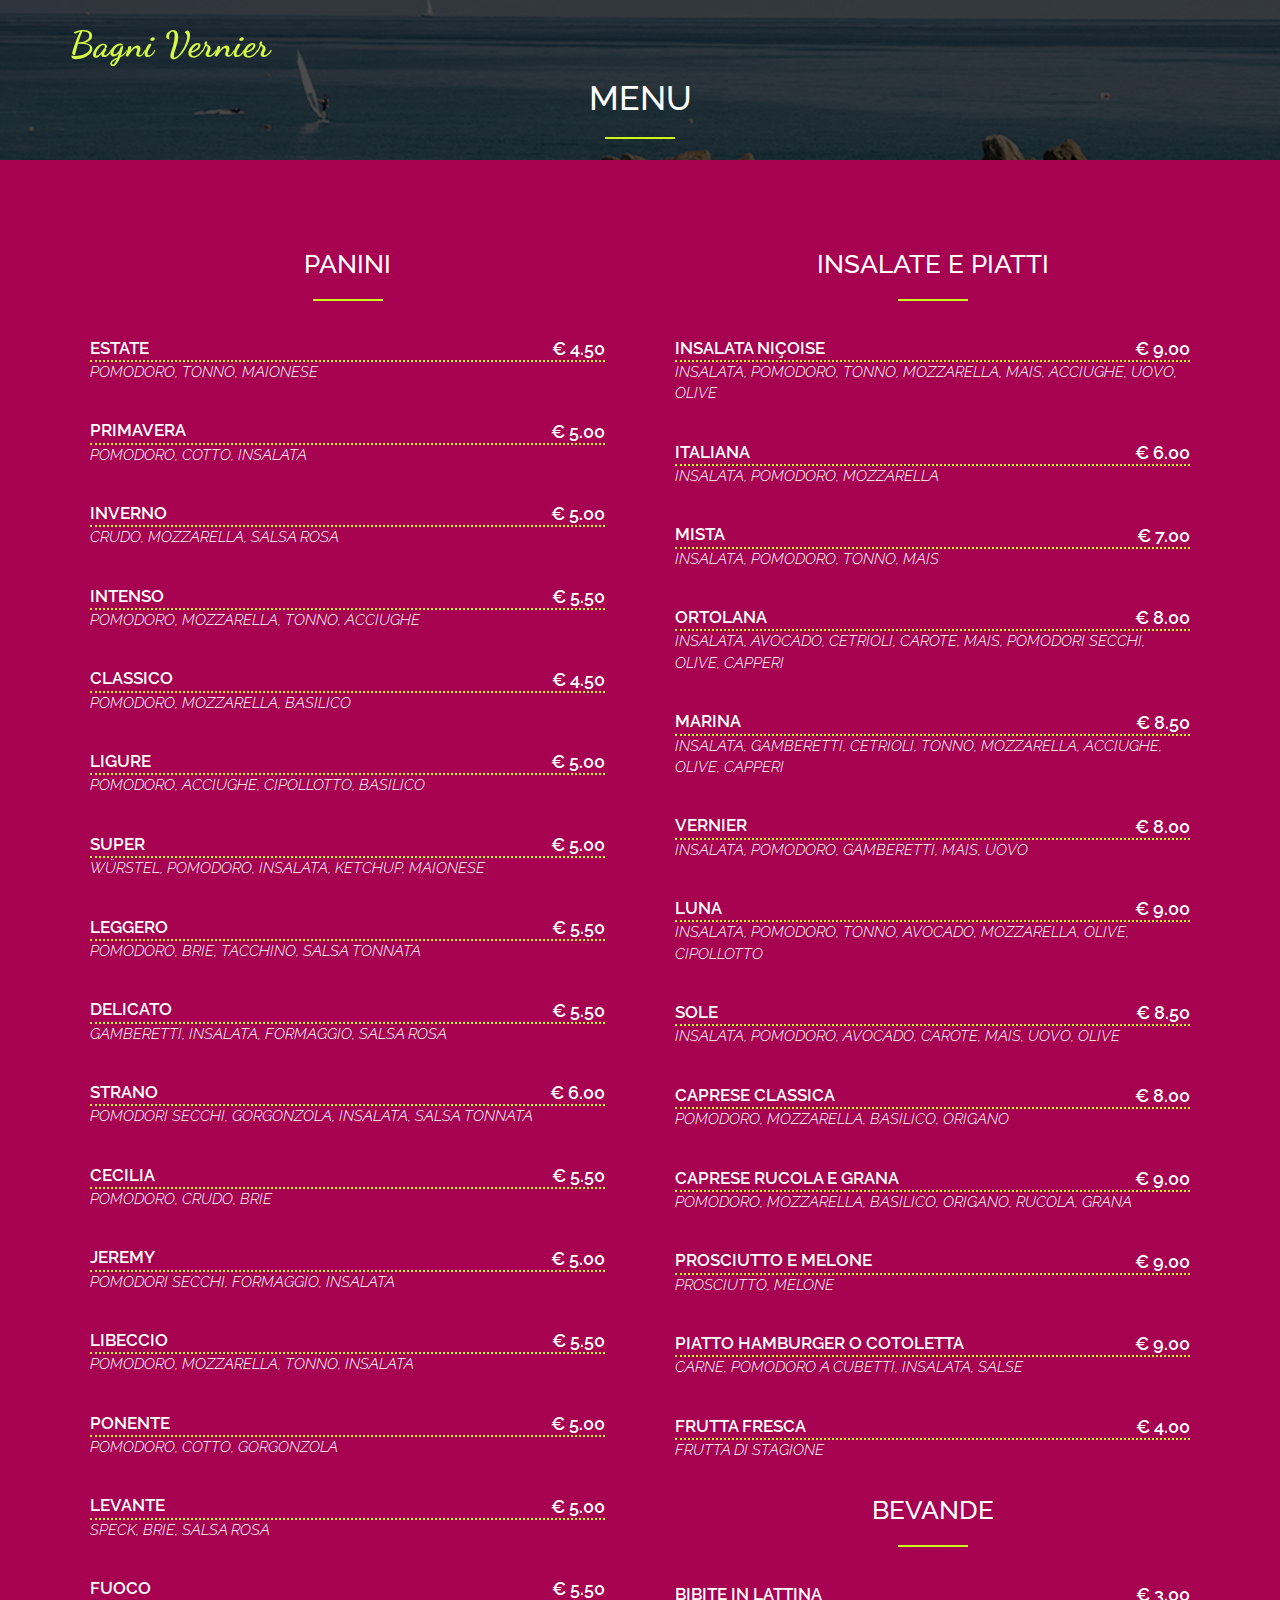
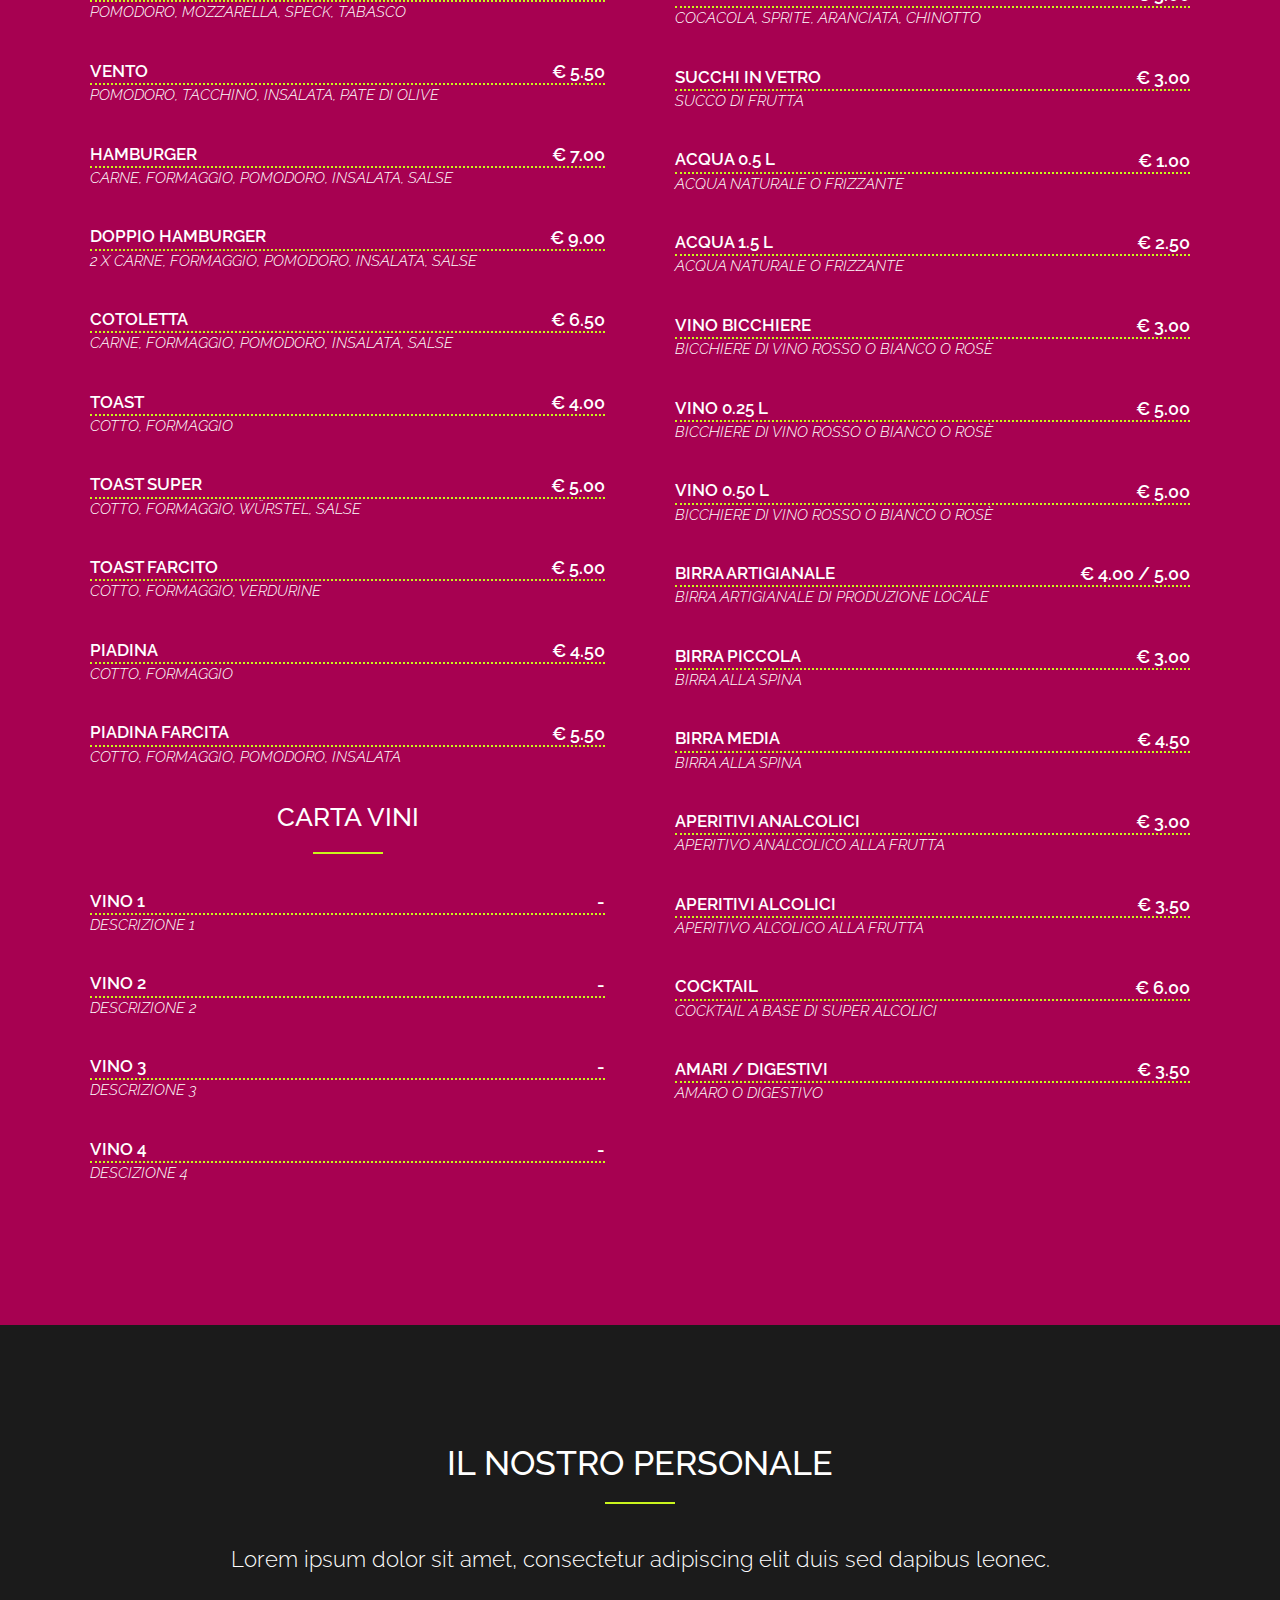
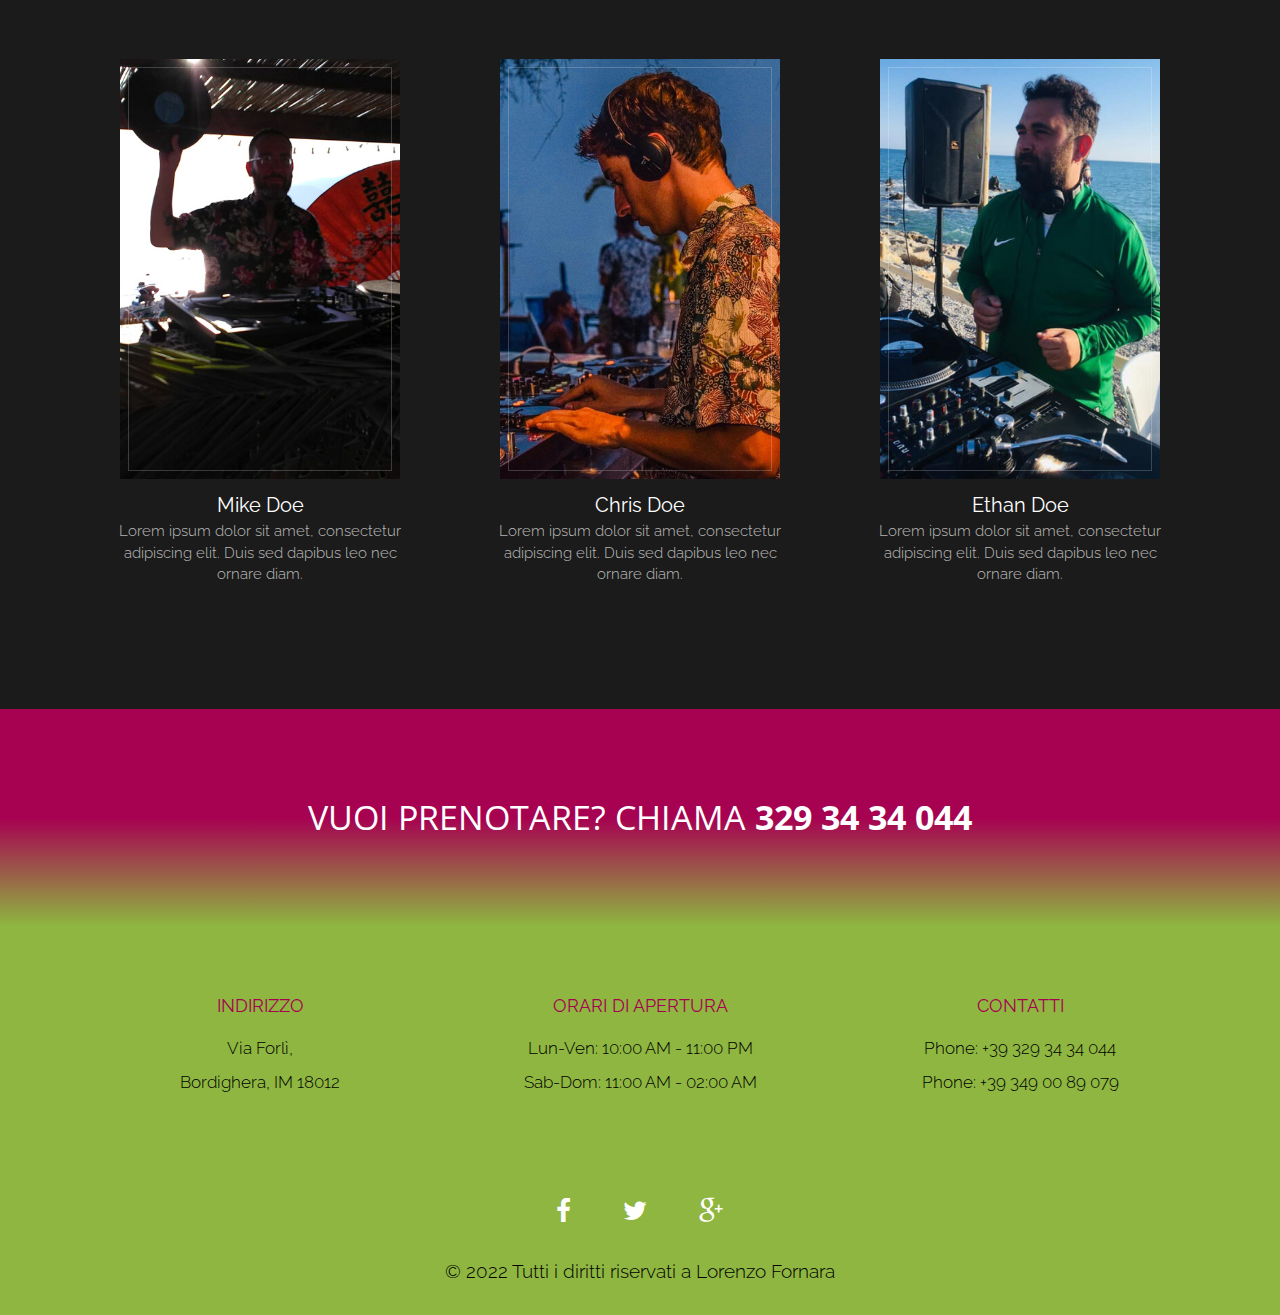
<file: TemplateVernier/index3.html>
<!DOCTYPE html>
<html lang="en">

<!-- Mirrored from technext.github.io/touche/ by HTTrack Website Copier/3.x [XR&CO'2014], Fri, 20 May 2022 09:57:15 GMT -->
<!-- Added by HTTrack --><meta http-equiv="content-type" content="text/html;charset=utf-8" /><!-- /Added by HTTrack -->
<head>
<meta charset="utf-8">
<meta name="viewport" content="width=device-width, initial-scale=1">
<title>Menu Bagni Vernier</title>
<meta name="description" content="Menu Bagni Vernier Bordighera">
<meta name="author" content="h4shell">
<style>
hr {
    background: #caf51d!important;
}

body, html {
    color: white!important;
}

#restaurant-menu .menu-item-price {
    color: white!important;
}

#page-top{
background: #a70151;
}

#restaurant-menu .menu-item-name.menu-item-description{
color:white;
}

#restaurant-menu .menu-item-name {
    color: white!important;
}

#restaurant-menu .menu-section-title {
    color: white!important;
}
#restaurant-menu .menu-item-name {
     border-bottom: 2px dotted #caf51d!important;
}</style>
<!-- Favicons
    ================================================== -->
<link rel="shortcut icon" href="img/favicon.html" type="image/x-icon">
<link rel="apple-touch-icon" href="img/apple-touch-icon.html">
<link rel="apple-touch-icon" sizes="72x72" href="img/apple-touch-icon-72x72.html">
<link rel="apple-touch-icon" sizes="114x114" href="img/apple-touch-icon-114x114.html">

<!-- Bootstrap -->
<link rel="stylesheet" type="text/css"  href="css/bootstrap.css">
<link rel="stylesheet" type="text/css" href="fonts/font-awesome/css/font-awesome.css">

<!-- Stylesheet
    ================================================== -->
<link rel="stylesheet" type="text/css"  href="css/style.css">
<link rel="stylesheet" type="text/css" href="css/nivo-lightbox/nivo-lightbox.css">
<link rel="stylesheet" type="text/css" href="css/nivo-lightbox/default.css">
<link href="https://fonts.googleapis.com/css?family=Raleway:300,400,500,600,700" rel="stylesheet">
<link href="https://fonts.googleapis.com/css?family=Open+Sans:300,400,600,700" rel="stylesheet">
<link href="https://fonts.googleapis.com/css?family=Dancing+Script:400,700" rel="stylesheet">

<!-- HTML5 shim and Respond.js for IE8 support of HTML5 elements and media queries -->
<!-- WARNING: Respond.js doesn't work if you view the page via file:// -->
<!--[if lt IE 9]>
      <script src="https://oss.maxcdn.com/html5shiv/3.7.2/html5shiv.min.js"></script>
      <script src="https://oss.maxcdn.com/respond/1.4.2/respond.min.js"></script>
    <![endif]-->
</head>
<body id="page-top" data-spy="scroll" data-target=".navbar-fixed-top">
<!-- Navigation
    ==========================================-->
    <nav id="menu" class="navbar navbar-default navbar-fixed-top">
      <div class="container"> 
        <!-- Brand and toggle get grouped for better mobile display -->
        <div class="navbar-header">
         
          <a class="navbar-brand page-scroll" href="#page-top">Bagni Vernier</a> </div>
        <!-- Collect the nav links, forms, and other content for toggling -->
        <!-- /.navbar-collapse --> 
      </div>
    </nav>


<!-- Restaurant Menu Section -->
<div id="restaurant-menu">
  <div class="section-title text-center center">
    <div class="overlay" style="max-height: 2px;">
      <h2>Menu</h2>
      <hr>
    </div>
  </div>
  <div class="container">
    <div class="row">
      <div class="col-xs-12 col-sm-6">
        <div class="menu-section">
          <h2 class="menu-section-title">Panini</h2>
          <hr>
          <div class="menu-item">
            <div class="menu-item-name"> ESTATE </div>
            <div class="menu-item-price"> € 4.50 </div>
            <div class="menu-item-description"> Pomodoro, Tonno, Maionese </div>
          </div>
          <div class="menu-item">
            <div class="menu-item-name"> PRIMAVERA </div>
            <div class="menu-item-price"> € 5.00 </div>
            <div class="menu-item-description"> Pomodoro, Cotto, Insalata </div>
          </div>
          <div class="menu-item">
            <div class="menu-item-name"> INVERNO </div>
            <div class="menu-item-price"> € 5.00 </div>
            <div class="menu-item-description"> Crudo, Mozzarella, Salsa Rosa </div>
          </div>
          <div class="menu-item">
            <div class="menu-item-name"> INTENSO </div>
            <div class="menu-item-price"> € 5.50 </div>
            <div class="menu-item-description"> Pomodoro, Mozzarella, Tonno, Acciughe </div>
          </div>
          <div class="menu-item">
            <div class="menu-item-name"> CLASSICO </div>
            <div class="menu-item-price"> € 4.50 </div>
            <div class="menu-item-description"> Pomodoro, Mozzarella, Basilico </div>
          </div>
          <div class="menu-item">
            <div class="menu-item-name"> LIGURE </div>
            <div class="menu-item-price"> € 5.00 </div>
            <div class="menu-item-description"> Pomodoro, Acciughe, Cipollotto, Basilico </div>
          </div>
          <div class="menu-item">
            <div class="menu-item-name"> SUPER </div>
            <div class="menu-item-price"> € 5.00 </div>
            <div class="menu-item-description"> Würstel, Pomodoro, Insalata, Ketchup, Maionese </div>
          </div>
          <div class="menu-item">
            <div class="menu-item-name"> LEGGERO </div>
            <div class="menu-item-price"> € 5.50 </div>
            <div class="menu-item-description"> Pomodoro, Brie, Tacchino, Salsa Tonnata </div>
          </div>
          <div class="menu-item">
            <div class="menu-item-name"> DELICATO </div>
            <div class="menu-item-price"> € 5.50 </div>
            <div class="menu-item-description"> Gamberetti, Insalata, Formaggio, Salsa Rosa </div>
          </div>
          <div class="menu-item">
            <div class="menu-item-name"> STRANO </div>
            <div class="menu-item-price"> € 6.00 </div>
            <div class="menu-item-description"> Pomodori Secchi, Gorgonzola, Insalata, Salsa Tonnata </div>
          </div>
          <div class="menu-item">
            <div class="menu-item-name"> CECILIA </div>
            <div class="menu-item-price"> € 5.50 </div>
            <div class="menu-item-description"> Pomodoro, Crudo, Brie </div>
          </div>
          <div class="menu-item">
            <div class="menu-item-name"> JEREMY </div>
            <div class="menu-item-price"> € 5.00 </div>
            <div class="menu-item-description"> Pomodori Secchi, Formaggio, Insalata </div>
          </div>
          <div class="menu-item">
            <div class="menu-item-name"> LIBECCIO </div>
            <div class="menu-item-price"> € 5.50 </div>
            <div class="menu-item-description"> Pomodoro, Mozzarella, Tonno, Insalata </div>
          </div>
          <div class="menu-item">
            <div class="menu-item-name"> PONENTE </div>
            <div class="menu-item-price"> € 5.00 </div>
            <div class="menu-item-description"> Pomodoro, Cotto, Gorgonzola </div>
          </div>
          <div class="menu-item">
            <div class="menu-item-name"> LEVANTE </div>
            <div class="menu-item-price"> € 5.00 </div>
            <div class="menu-item-description"> Speck, Brie, Salsa Rosa </div>
          </div>
          <div class="menu-item">
            <div class="menu-item-name"> FUOCO </div>
            <div class="menu-item-price"> € 5.50 </div>
            <div class="menu-item-description"> Pomodoro, Mozzarella, Speck, Tabasco </div>
          </div>
          <div class="menu-item">
            <div class="menu-item-name"> VENTO </div>
            <div class="menu-item-price"> € 5.50 </div>
            <div class="menu-item-description"> Pomodoro, Tacchino, Insalata, Pate Di Olive </div>
          </div>
          <div class="menu-item">
            <div class="menu-item-name"> HAMBURGER </div>
            <div class="menu-item-price"> € 7.00 </div>
            <div class="menu-item-description"> Carne, Formaggio, Pomodoro, Insalata, Salse </div>
          </div>
          <div class="menu-item">
            <div class="menu-item-name"> DOPPIO HAMBURGER </div>
            <div class="menu-item-price"> € 9.00 </div>
            <div class="menu-item-description"> 2 X Carne, Formaggio, Pomodoro, Insalata, Salse </div>
          </div>
          <div class="menu-item">
            <div class="menu-item-name"> COTOLETTA </div>
            <div class="menu-item-price"> € 6.50 </div>
            <div class="menu-item-description"> Carne, Formaggio, Pomodoro, Insalata, Salse </div>
          </div>
          <div class="menu-item">
            <div class="menu-item-name"> TOAST </div>
            <div class="menu-item-price"> € 4.00 </div>
            <div class="menu-item-description"> Cotto, Formaggio </div>
          </div>
          <div class="menu-item">
            <div class="menu-item-name"> TOAST SUPER </div>
            <div class="menu-item-price"> € 5.00 </div>
            <div class="menu-item-description"> Cotto, Formaggio, Würstel, Salse </div>
          </div>
          <div class="menu-item">
            <div class="menu-item-name"> TOAST FARCITO </div>
            <div class="menu-item-price"> € 5.00 </div>
            <div class="menu-item-description"> Cotto, Formaggio, Verdurine </div>
          </div>
          <div class="menu-item">
            <div class="menu-item-name"> PIADINA </div>
            <div class="menu-item-price"> € 4.50 </div>
            <div class="menu-item-description"> Cotto, Formaggio </div>
          </div>
          <div class="menu-item">
            <div class="menu-item-name"> PIADINA FARCITA </div>
            <div class="menu-item-price"> € 5.50 </div>
            <div class="menu-item-description"> Cotto, Formaggio, Pomodoro, Insalata </div>
          </div>
          <h2 class="menu-section-title">CARTA VINI</h2>
          <hr>
          <div class="menu-item">
            <div class="menu-item-name"> VINO 1 </div>
            <div class="menu-item-price"> - </div>
            <div class="menu-item-description"> Descrizione 1 </div>
          </div>
          <div class="menu-item">
            <div class="menu-item-name"> VINO 2 </div>
            <div class="menu-item-price"> - </div>
            <div class="menu-item-description"> Descrizione 2 </div>
          </div>
          <div class="menu-item">
            <div class="menu-item-name"> VINO 3 </div>
            <div class="menu-item-price"> - </div>
            <div class="menu-item-description"> Descrizione 3 </div>
          </div>
          <div class="menu-item">
            <div class="menu-item-name"> VINO 4 </div>
            <div class="menu-item-price"> - </div>
            <div class="menu-item-description"> Descizione 4 </div>
          </div>
















        </div>
      </div>
      <div class="col-xs-12 col-sm-6">
        <div class="menu-section">
          <h2 class="menu-section-title">INSALATE E PIATTI</h2>
          <hr>
          <div class="menu-item">
            <div class="menu-item-name"> INSALATA Niçoise </div>
            <div class="menu-item-price"> € 9.00 </div>
            <div class="menu-item-description"> Insalata, Pomodoro, Tonno, Mozzarella, Mais, Acciughe, Uovo, Olive </div>
          </div>
          <div class="menu-item">
            <div class="menu-item-name"> ITALIANA </div>
            <div class="menu-item-price"> € 6.00 </div>
            <div class="menu-item-description"> Insalata, Pomodoro, Mozzarella </div>
          </div>
          <div class="menu-item">
            <div class="menu-item-name"> MISTA </div>
            <div class="menu-item-price"> € 7.00 </div>
            <div class="menu-item-description"> Insalata, Pomodoro, Tonno, Mais </div>
          </div>
          <div class="menu-item">
            <div class="menu-item-name"> ORTOLANA </div>
            <div class="menu-item-price"> € 8.00 </div>
            <div class="menu-item-description"> Insalata, Avocado, Cetrioli, Carote, Mais, Pomodori Secchi, Olive, Capperi </div>
          </div>
          <div class="menu-item">
            <div class="menu-item-name"> MARINA </div>
            <div class="menu-item-price"> € 8.50 </div>
            <div class="menu-item-description"> Insalata, Gamberetti, Cetrioli, Tonno, Mozzarella, Acciughe, Olive, Capperi </div>
          </div>
          <div class="menu-item">
            <div class="menu-item-name"> VERNIER </div>
            <div class="menu-item-price"> € 8.00 </div>
            <div class="menu-item-description"> Insalata, Pomodoro, Gamberetti, Mais, Uovo </div>
          </div>
          <div class="menu-item">
            <div class="menu-item-name"> LUNA </div>
            <div class="menu-item-price"> € 9.00 </div>
            <div class="menu-item-description"> Insalata, Pomodoro, Tonno, Avocado, Mozzarella, Olive, Cipollotto </div>
          </div>
          <div class="menu-item">
            <div class="menu-item-name"> SOLE </div>
            <div class="menu-item-price"> € 8.50 </div>
            <div class="menu-item-description"> Insalata, Pomodoro, Avocado, Carote, Mais, Uovo, Olive </div>
          </div>
          <div class="menu-item">
            <div class="menu-item-name"> CAPRESE CLASSICA </div>
            <div class="menu-item-price"> € 8.00 </div>
            <div class="menu-item-description"> Pomodoro, Mozzarella, Basilico, Origano </div>
          </div>
          <div class="menu-item">
            <div class="menu-item-name"> CAPRESE RUCOLA E GRANA </div>
            <div class="menu-item-price"> € 9.00 </div>
            <div class="menu-item-description"> Pomodoro, Mozzarella, Basilico, Origano, Rucola, Grana </div>
          </div>
          <div class="menu-item">
            <div class="menu-item-name"> PROSCIUTTO E MELONE </div>
            <div class="menu-item-price"> € 9.00 </div>
            <div class="menu-item-description"> Prosciutto, Melone </div>
          </div>
          <div class="menu-item">
            <div class="menu-item-name"> PIATTO HAMBURGER O COTOLETTA </div>
            <div class="menu-item-price"> € 9.00 </div>
            <div class="menu-item-description"> Carne, Pomodoro a Cubetti, Insalata, Salse </div>
          </div>
          <div class="menu-item">
            <div class="menu-item-name"> FRUTTA FRESCA </div>
            <div class="menu-item-price"> € 4.00 </div>
            <div class="menu-item-description"> Frutta di stagione </div>
          </div>
          <h2 class="menu-section-title">BEVANDE</h2>
          <hr>
          <div class="menu-item">
            <div class="menu-item-name"> BIBITE IN LATTINA </div>
            <div class="menu-item-price"> € 3.00 </div>
            <div class="menu-item-description"> CocaCola, Sprite, Aranciata, Chinotto </div>
          </div>
          <div class="menu-item">
            <div class="menu-item-name"> SUCCHI IN VETRO </div>
            <div class="menu-item-price"> € 3.00 </div>
            <div class="menu-item-description"> Succo di Frutta </div>
          </div>
          <div class="menu-item">
            <div class="menu-item-name"> ACQUA 0.5 L </div>
            <div class="menu-item-price"> € 1.00 </div>
            <div class="menu-item-description"> Acqua Naturale o Frizzante </div>
          </div>
          <div class="menu-item">
            <div class="menu-item-name"> ACQUA 1.5 L </div>
            <div class="menu-item-price"> € 2.50 </div>
            <div class="menu-item-description"> Acqua Naturale o Frizzante </div>
          </div>
          <div class="menu-item">
            <div class="menu-item-name"> VINO BICCHIERE </div>
            <div class="menu-item-price"> € 3.00 </div>
            <div class="menu-item-description"> Bicchiere di vino Rosso o Bianco o Rosè </div>
          </div>
          <div class="menu-item">
            <div class="menu-item-name"> VINO 0.25 L </div>
            <div class="menu-item-price"> € 5.00 </div>
            <div class="menu-item-description"> Bicchiere di vino Rosso o Bianco o Rosè </div>
          </div>
          <div class="menu-item">
            <div class="menu-item-name"> VINO 0.50 L </div>
            <div class="menu-item-price"> € 5.00 </div>
            <div class="menu-item-description"> Bicchiere di vino Rosso o Bianco o Rosè </div>
          </div>
          
          <div class="menu-item">
            <div class="menu-item-name"> BIRRA ARTIGIANALE </div>
            <div class="menu-item-price"> € 4.00 / 5.00 </div>
            <div class="menu-item-description"> Birra artigianale di produzione locale </div>
          </div>
          <div class="menu-item">
            <div class="menu-item-name"> BIRRA PICCOLA </div>
            <div class="menu-item-price"> € 3.00 </div>
            <div class="menu-item-description"> Birra alla spina </div>
          </div>
          <div class="menu-item">
            <div class="menu-item-name"> BIRRA MEDIA </div>
            <div class="menu-item-price"> € 4.50 </div>
            <div class="menu-item-description"> Birra alla spina </div>
          </div>
          <div class="menu-item">
            <div class="menu-item-name"> APERITIVI ANALCOLICI </div>
            <div class="menu-item-price"> € 3.00 </div>
            <div class="menu-item-description"> Aperitivo Analcolico alla frutta </div>
          </div>
          <div class="menu-item">
            <div class="menu-item-name"> APERITIVI ALCOLICI </div>
            <div class="menu-item-price"> € 3.50 </div>
            <div class="menu-item-description"> Aperitivo alcolico alla frutta </div>
          </div>
          <div class="menu-item">
            <div class="menu-item-name"> COCKTAIL </div>
            <div class="menu-item-price"> € 6.00 </div>
            <div class="menu-item-description"> Cocktail a base di super alcolici </div>
          </div>
          <div class="menu-item">
            <div class="menu-item-name"> AMARI / DIGESTIVI </div>
            <div class="menu-item-price"> € 3.50 </div>
            <div class="menu-item-description"> Amaro o Digestivo </div>
          </div>







        </div>
      </div>
    </div>
    
  </div>
</div>
  
<!-- Team Section -->
<div id="team" class="text-center">
  <div class="overlay">
    <div class="container">
      <div class="col-md-10 col-md-offset-1 section-title">
        <h2>Il Nostro personale</h2>
        <hr>
        <p>Lorem ipsum dolor sit amet, consectetur adipiscing elit duis sed dapibus leonec.</p>
      </div>
      <div id="row">
        <div class="col-md-4 team">
          <div class="thumbnail">
            <div class="team-img"><img src="img/team/01.jpg" alt="..."></div>
            <div class="caption">
              <h3>Mike Doe</h3>
              <p>Lorem ipsum dolor sit amet, consectetur adipiscing elit. Duis sed dapibus leo nec ornare diam.</p>
            </div>
          </div>
        </div>
        <div class="col-md-4 team">
          <div class="thumbnail">
            <div class="team-img"><img src="img/team/02.jpg" alt="..."></div>
            <div class="caption">
              <h3>Chris Doe</h3>
              <p>Lorem ipsum dolor sit amet, consectetur adipiscing elit. Duis sed dapibus leo nec ornare diam.</p>
            </div>
          </div>
        </div>
        <div class="col-md-4 team">
          <div class="thumbnail">
            <div class="team-img"><img src="img/team/03.jpg" alt="..."></div>
            <div class="caption">
              <h3>Ethan Doe</h3>
              <p>Lorem ipsum dolor sit amet, consectetur adipiscing elit. Duis sed dapibus leo nec ornare diam.</p>
            </div>
          </div>
        </div>
      </div>
    </div>
  </div>
</div>
<!-- Call Reservation Section -->
<div id="call-reservation" class="text-center">
  <div class="container">
    <h2>Vuoi prenotare? Chiama <strong>329 34 34 044</strong></h2>
  </div>
</div>
<!-- Contact Section -->

<div id="footer">
  <div class="container text-center">
    <div class="col-md-4">
      <h3>Indirizzo</h3>
      <div class="contact-item">
        <p>Via Forlì,</p>
        <p>Bordighera, IM 18012</p>
      </div>
    </div>
    <div class="col-md-4">
      <h3>Orari di apertura</h3>
      <div class="contact-item">
        <p>Lun-Ven: 10:00 AM - 11:00 PM</p>
        <p>Sab-Dom: 11:00 AM - 02:00 AM</p>
      </div>
    </div>
    <div class="col-md-4">
      <h3>Contatti</h3>
      <div class="contact-item">
        <p>Phone: +39 329 34 34 044</p>
        <p>Phone: +39 349 00 89 079</p>
      </div>
    </div>
  </div>
  <div class="container-fluid text-center copyrights">
    <div class="col-md-8 col-md-offset-2">
      <div class="social">
        <ul>
          <li><a href="#"><i class="fa fa-facebook"></i></a></li>
          <li><a href="#"><i class="fa fa-twitter"></i></a></li>
          <li><a href="#"><i class="fa fa-google-plus"></i></a></li>
        </ul>
      </div>
      <p>&copy; 2022 Tutti i diritti riservati a Lorenzo Fornara</p>
    </div>
  </div>
</div>
<script type="text/javascript" src="js/jquery.1.11.1.js"></script> 
<script type="text/javascript" src="js/bootstrap.js"></script> 
<script type="text/javascript" src="js/SmoothScroll.js"></script> 
<script type="text/javascript" src="js/nivo-lightbox.js"></script> 
<script type="text/javascript" src="js/jquery.isotope.js"></script> 
<script type="text/javascript" src="js/jqBootstrapValidation.js"></script> 
<script type="text/javascript" src="js/contact_me.js"></script> 
<script type="text/javascript" src="js/main.js"></script>
</body>

<!-- Mirrored from technext.github.io/touche/ by HTTrack Website Copier/3.x [XR&CO'2014], Fri, 20 May 2022 09:57:24 GMT -->
</html>
</file>
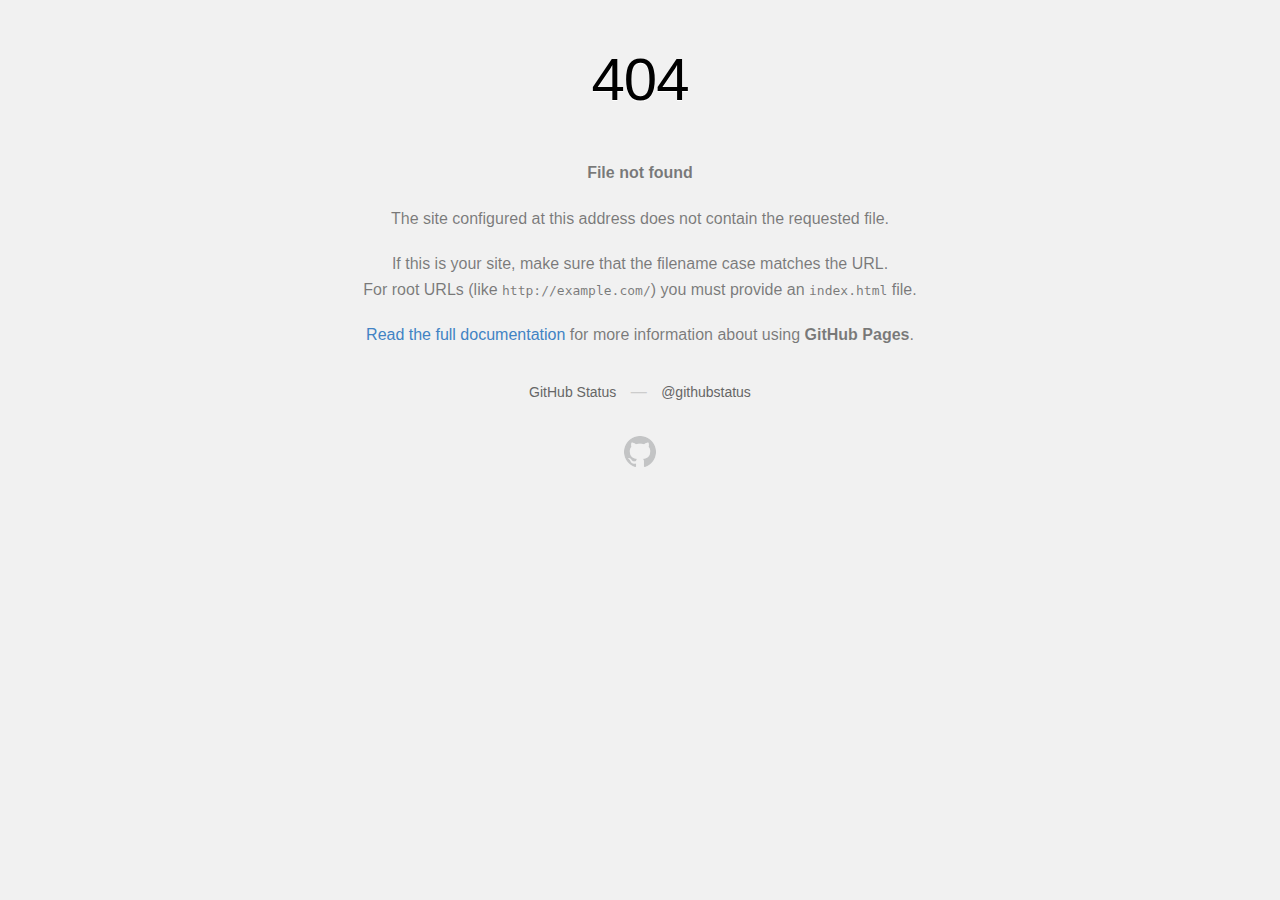
<file: TemplateVernier/fonts/glyphicons-halflings-regular-2.html>
<!DOCTYPE html>
<html>
  <head>
    <meta http-equiv="Content-type" content="text/html; charset=utf-8">
    <meta http-equiv="Content-Security-Policy" content="default-src 'none'; style-src 'unsafe-inline'; img-src data:; connect-src 'self'">
    <title>Page not found &middot; GitHub Pages</title>
    <style type="text/css" media="screen">
      body {
        background-color: #f1f1f1;
        margin: 0;
        font-family: "Helvetica Neue", Helvetica, Arial, sans-serif;
      }

      .container { margin: 50px auto 40px auto; width: 600px; text-align: center; }

      a { color: #4183c4; text-decoration: none; }
      a:hover { text-decoration: underline; }

      h1 { width: 800px; position:relative; left: -100px; letter-spacing: -1px; line-height: 60px; font-size: 60px; font-weight: 100; margin: 0px 0 50px 0; text-shadow: 0 1px 0 #fff; }
      p { color: rgba(0, 0, 0, 0.5); margin: 20px 0; line-height: 1.6; }

      ul { list-style: none; margin: 25px 0; padding: 0; }
      li { display: table-cell; font-weight: bold; width: 1%; }

      .logo { display: inline-block; margin-top: 35px; }
      .logo-img-2x { display: none; }
      @media
      only screen and (-webkit-min-device-pixel-ratio: 2),
      only screen and (   min--moz-device-pixel-ratio: 2),
      only screen and (     -o-min-device-pixel-ratio: 2/1),
      only screen and (        min-device-pixel-ratio: 2),
      only screen and (                min-resolution: 192dpi),
      only screen and (                min-resolution: 2dppx) {
        .logo-img-1x { display: none; }
        .logo-img-2x { display: inline-block; }
      }

      #suggestions {
        margin-top: 35px;
        color: #ccc;
      }
      #suggestions a {
        color: #666666;
        font-weight: 200;
        font-size: 14px;
        margin: 0 10px;
      }

    </style>
  </head>
  <body>

    <div class="container">

      <h1>404</h1>
      <p><strong>File not found</strong></p>

      <p>
        The site configured at this address does not
        contain the requested file.
      </p>

      <p>
        If this is your site, make sure that the filename case matches the URL.<br>
        For root URLs (like <code>http://example.com/</code>) you must provide an
        <code>index.html</code> file.
      </p>

      <p>
        <a href="https://help.github.com/pages/">Read the full documentation</a>
        for more information about using <strong>GitHub Pages</strong>.
      </p>

      <div id="suggestions">
        <a href="https://githubstatus.com">GitHub Status</a> &mdash;
        <a href="https://twitter.com/githubstatus">@githubstatus</a>
      </div>

      <a href="/" class="logo logo-img-1x">
        <img width="32" height="32" title="" alt="" src="[data-uri]">
      </a>

      <a href="/" class="logo logo-img-2x">
        <img width="32" height="32" title="" alt="" src="[data-uri]">
      </a>
    </div>
  </body>
</html>
</file>
<file: TemplateVernier/css/style.css>
body, html {
	font-family: 'Raleway', sans-serif;
	text-rendering: optimizeLegibility !important;
	-webkit-font-smoothing: antialiased !important;
	color: #777;
	font-weight: 300;
	width: 100% !important;
	height: 100% !important;
}
h2 {
	margin: 0 0 20px 0;
	font-weight: 500;
	font-size: 34px;
	color: #333;
	text-transform: uppercase;
}
h3 {
	font-size: 22px;
	font-weight: 500;
	color: #333;
}
h4 {
	font-size: 24px;
	text-transform: uppercase;
	font-weight: 400;
	color: #333;
}
h5 {
	text-transform: uppercase;
	font-weight: 700;
	line-height: 20px;
}
p {
	font-size: 16px;
}
p.intro {
	margin: 12px 0 0;
	line-height: 24px;
}
a {
	color: #8eb640;
}
a:hover, a:focus {
	text-decoration: none;
	color: #222;
}
ul, ol {
	list-style: none;
}
.clearfix:after {
	visibility: hidden;
	display: block;
	font-size: 0;
	content: " ";
	clear: both;
	height: 0;
}
.clearfix {
	display: inline-block;
}
* html .clearfix {
	height: 1%;
}
.clearfix {
	display: block;
}
ul, ol {
	padding: 0;
	webkit-padding: 0;
	moz-padding: 0;
}
hr {
	height: 2px;
	width: 70px;
	text-align: center;
	position: relative;
	background: #8eb640;
	margin: 0;
	margin-bottom: 40px;
	border: 0;
}
.btn:active, .btn.active {
	background-image: none;
	outline: 0;
	-webkit-box-shadow: none;
	box-shadow: none;
}
a:focus, .btn:focus, .btn:active:focus, .btn.active:focus, .btn.focus, .btn:active.focus, .btn.active.focus {
	outline: none;
	outline-offset: none;
}
/* Navigation */
#menu {
	padding: 20px;
	transition: all 0.8s;
}
#menu.navbar-default {
	background-color: rgba(248, 248, 248, 0);
	border-color: rgba(231, 231, 231, 0);
}
#menu a.navbar-brand {
	font-family: 'Dancing Script', cursive;
	font-size: 36px;
	color: #8eb640;
	font-weight: 700;
	letter-spacing: 1px;
}
#menu.navbar-default .navbar-nav > li > a {
	text-transform: uppercase;
	color: #ddd;
	font-weight: 500;
	font-size: 15px;
	padding: 5px 0;
	border: 2px solid transparent;
	letter-spacing: 0.5px;
	margin: 10px 15px 0 15px;
}
#menu.navbar-default .navbar-nav > li > a:hover {
	color: #8eb640;
}
.on {
	background-color: #262626 !important;
	padding: 0 !important;
	padding: 10px 0 !important;
}
.navbar-default .navbar-nav > .active > a, .navbar-default .navbar-nav > .active > a:hover, .navbar-default .navbar-nav > .active > a:focus {
	color: #8eb640 !important;
	background-color: transparent;
}
.navbar-toggle {
	border-radius: 0;
}
.navbar-default .navbar-toggle:hover, .navbar-default .navbar-toggle:focus {
	background-color: #8eb640;
	border-color: #8eb640;
}
.navbar-default .navbar-toggle:hover>.icon-bar {
	background-color: #FFF;
}
.section-title {
	margin-bottom: 70px;
}
.section-title .overlay {
	padding: 80px 0;
	background: rgba(0, 0, 0, 0.7);
}
.section-title p {
	font-size: 22px;
	color: rgba(255,255,255,0.8);
}
.section-title hr {
	margin: 0 auto;
	margin-bottom: 40px;
}
.btn-custom {
	text-transform: uppercase;
	color: #fff;
	background-color: #72a411;
	border: 0;
	padding: 14px 20px;
	margin: 0;
	font-size: 16px;
	font-weight: 500;
	letter-spacing: 0.5px;
	border-radius: 0;
	margin-top: 20px;
	transition: all 0.5s;
}
.btn-custom:hover, .btn-custom:focus, .btn-custom.focus, .btn-custom:active, .btn-custom.active {
	color: #fff;
	background-color: #628d0f;
}
/* Header Section */
.intro {
	display: table;
	width: 100%;
	padding: 0;
	background: url(../img/intro-bg.jpg) no-repeat center center;
	background-color: #e5e5e5;
	-webkit-background-size: cover;
	-moz-background-size: cover;
	background-size: cover;
	-o-background-size: cover;
}
.intro .overlay {
	background: rgba(0,0,0,0.4);
}
.intro h1 {
	font-family: 'Dancing Script', cursive;
	color: #fff;
	font-size: 10em;
	font-weight: 700;
	margin-top: 0;
	margin-bottom: 10px;
}
.intro span {
	color: #a7c44c;
	font-weight: 600;
}
.intro p {
	color: #fff;
	font-size: 32px;
	font-weight: 300;
	margin-top: 10px;
	margin-bottom: 40px;
}
header .intro-text {
	padding-top: 250px;
	padding-bottom: 200px;
	text-align: center;
}
/* About Section */
#about {
	padding: 120px 0;
}
#about h3 {
	font-size: 20px;
}
#about .about-text {
	margin-left: 10px;
}
#about .about-img {
	display: inline-block;
	position: relative;
}
#about .about-img:before {
	display: block;
	content: '';
	position: absolute;
	top: 8px;
	right: 8px;
	bottom: 8px;
	left: 8px;
	border: 1px solid rgba(255, 255, 255, 0.5);
}
#about p {
	line-height: 24px;
	margin: 15px 0 30px;
}
/* Menu Section */
#restaurant-menu {
	padding: 0 0 60px 0;
}
#restaurant-menu .section-title {
	background: #444 url(../img/menu-bg.jpg) center center no-repeat fixed;
	background-size: cover;
}
#restaurant-menu .section-title h2 {
	color: #fff;
}
#restaurant-menu img {
	width: 300px;
	box-shadow: 15px 0 #a7c44c;
}
#restaurant-menu h3 {
	padding: 10px 0;
	text-transform: uppercase;
}
#restaurant-menu .menu-section hr {
	margin: 0 auto;
}
#restaurant-menu .menu-section {
	margin: 0 20px 80px;
}
#restaurant-menu .menu-section-title {
	font-size: 26px;
	display: block;
	font-weight: 500;
	color: #444;
	margin: 20px 0;
	text-align: center;
}
#restaurant-menu .menu-item {
	margin: 35px 0;
	font-size: 18px;
}
#restaurant-menu .menu-item-name {
	font-weight: 600;
	font-size: 17px;
	color: #555;
	border-bottom: 2px dotted rgb(213, 213, 213);
}
#restaurant-menu .menu-item-description {
	font-style: italic;
	font-size: 15px;
}
#restaurant-menu .menu-item-price {
	float: right;
	font-weight: 600;
	color: #555;
	margin-top: -26px;
}
/* Portfolio Section */
#portfolio {
	padding: 0 0 120px 0;
}
#portfolio .section-title {
	background: #444 url(../img/gallery-bg.jpg) center center no-repeat fixed;
	background-size: cover;
	margin-bottom: 50px;
}
#portfolio .section-title h2 {
	color: #fff;
}
.categories {
	padding-bottom: 30px;
	text-align: center;
}
ul.cat li {
	display: inline-block;
}
ol.type li {
	display: inline-block;
	margin: 0 10px;
	padding: 20px 0;
}
ol.type li a {
	color: #999;
	font-weight: 500;
	font-size: 14px;
	padding: 12px 24px;
	background: #eee;
	border: 0;
	border-radius: 0;
	text-transform: uppercase;
	letter-spacing: 0.5px;
}
ol.type li a.active {
	color: #fff;
	background-color: #8eb640;
}
ol.type li a:hover {
	color: #fff;
	background-color: #8eb640;
}
.isotope-item {
	z-index: 2
}
.isotope-hidden.isotope-item {
	z-index: 1
}
.isotope, .isotope .isotope-item {
	/* change duration value to whatever you like */
	-webkit-transition-duration: 0.8s;
	-moz-transition-duration: 0.8s;
	transition-duration: 0.8s;
}
.isotope-item {
	margin-right: -1px;
	-webkit-backface-visibility: hidden;
	backface-visibility: hidden;
}
.isotope {
	-webkit-backface-visibility: hidden;
	backface-visibility: hidden;
	-webkit-transition-property: height, width;
	-moz-transition-property: height, width;
	transition-property: height, width;
}
.isotope .isotope-item {
	-webkit-backface-visibility: hidden;
	backface-visibility: hidden;
	-webkit-transition-property: -webkit-transform, opacity;
	-moz-transition-property: -moz-transform, opacity;
	transition-property: transform, opacity;
}
.portfolio-item {
	margin: 15px 0;
}
.portfolio-item .hover-bg {
	overflow: hidden;
	position: relative;
}
.portfolio-item .hover-bg:before {
	display: block;
	content: '';
	position: absolute;
	top: 6px;
	right: 6px;
	bottom: 6px;
	left: 6px;
	border: 1px solid rgba(255, 255, 255, 0.6);
}
.hover-bg .hover-text {
	position: absolute;
	text-align: center;
	margin: 0 auto;
	color: #fff;
	background: rgba(0, 0, 0, 0.6);
	padding: 30% 0 0 0;
	height: 100%;
	width: 100%;
	opacity: 0;
	transition: all 0.5s;
}
.hover-bg .hover-text>h4 {
	opacity: 0;
	color: #fff;
	-webkit-transform: translateY(100%);
	transform: translateY(100%);
	transition: all 0.3s;
	font-size: 17px;
	letter-spacing: 0.5px;
	font-weight: 500;
}
.hover-bg:hover .hover-text>h4 {
	opacity: 1;
	-webkit-backface-visibility: hidden;
	-webkit-transform: translateY(0);
	transform: translateY(0);
}
.hover-bg:hover .hover-text {
	opacity: 1;
}
/* Team Section */
#team {
	color: #fff;
	background: #444 url(../img/team-bg.jpg) center top no-repeat fixed;
	background-size: cover;
}
#team .overlay {
	padding: 120px 0 80px 0;
	background: rgba(0, 0, 0, 0.6);
}
#team h2, #team p {
	color: #fff;
}
#team hr {
	background: #fff;
}
#team h3 {
	color: #fff;
	font-weight: 400;
	font-size: 20px;
	margin: 5px 0;
}
#team img {
	width: 280px;
}
#team .thumbnail {
	background: transparent;
	border: 0;
}
#team .thumbnail .team-img {
	display: inline-block;
	position: relative;
}
#team .thumbnail .team-img:before {
	display: block;
	content: '';
	position: absolute;
	top: 8px;
	right: 8px;
	bottom: 8px;
	left: 8px;
	border: 1px solid rgba(255, 255, 255, 0.2);
}
#team .thumbnail .caption {
	padding-top: 10px;
}
#team .thumbnail .caption p {
	color: rgba(255,255,255,0.7);
	padding: 0 10px;
	font-size: 15px;
}
/* Call Reservation Section */
#call-reservation {
	padding: 90px 0;
	color: #fff;
	/* Permalink - use to edit and share this gradient: http://colorzilla.com/gradient-editor/#8eb640+50,779936+100 */
	background: rgb(142,182,64); /* Old browsers */
	background: -moz-linear-gradient(top, rgba(142,182,64,1) 50%, rgba(119,153,54,1) 100%); /* FF3.6-15 */
	background: -webkit-linear-gradient(top, rgba(142,182,64,1) 50%, rgba(119,153,54,1) 100%); /* Chrome10-25,Safari5.1-6 */
	background: linear-gradient(to bottom, rgba(142,182,64,1) 50%, rgba(119,153,54,1) 100%); /* W3C, IE10+, FF16+, Chrome26+, Opera12+, Safari7+ */
filter: progid:DXImageTransform.Microsoft.gradient( startColorstr='#8eb640', endColorstr='#779936', GradientType=0 ); /* IE6-9 */
}
#call-reservation .overlay {
	padding: 80px 0;
	background: #8eb640;
}
#call-reservation h2 {
	font-family: 'Open Sans', sans-serif;
	color: #fff;
	font-weight: 400;
	margin: 0;
}
#call-reservation hr {
	background: #fff;
}
#call-reservation h3 {
	color: #fff;
	font-weight: 500;
	font-size: 20px;
	margin: 5px 0;
}
/* Contact Section */
#contact {
	padding: 100px 0 60px 0;
	background: #F6F6F6;
}
#contact .section-title p {
	color: #777;
}
#contact form {
	padding: 0;
}
#contact h3 {
	text-transform: uppercase;
	font-size: 20px;
	font-weight: 400;
	color: #555;
}
#contact .text-danger {
	color: #cc0033;
	text-align: left;
}
label {
	font-size: 12px;
	font-weight: 400;
	font-family: 'Open Sans', sans-serif;
	float: left;
}
#contact .form-control {
	display: block;
	width: 100%;
	padding: 6px 12px;
	font-size: 16px;
	line-height: 1.42857143;
	color: #444;
	background-color: #fff;
	background-image: none;
	border: 1px solid #ddd;
	border-radius: 0;
	-webkit-box-shadow: none;
	box-shadow: none;
	-webkit-transition: none;
	-o-transition: none;
	transition: none;
}
#contact .form-control:focus {
	border-color: #999;
	outline: 0;
	-webkit-box-shadow: transparent;
	box-shadow: transparent;
}
.form-control::-webkit-input-placeholder {
color: #777;
}
.form-control:-moz-placeholder {
color: #777;
}
.form-control::-moz-placeholder {
color: #777;
}
.form-control:-ms-input-placeholder {
color: #777;
}
#contact .contact-item {
	margin: 20px 0 40px 0;
}
#contact .contact-item span {
	font-weight: 400;
	color: #aaa;
	text-transform: uppercase;
	margin-bottom: 6px;
	display: inline-block;
}
#contact .contact-item p {
	font-size: 16px;
}
/* Footer Section*/
#footer {
	background: #262626;
	padding: 50px 0 0 0;
}
#footer h3 {
	color: #4069b6;
	font-weight: 400;
	font-size: 18px;
	text-transform: uppercase;
	margin-bottom: 20px;
}
#footer .copyrights {
	padding: 20px 0;
	margin-top: 50px;
	/* Permalink - use to edit and share this gradient: http://colorzilla.com/gradient-editor/#779936+0,8eb640+50 */
	background: rgb(68, 15, 192); /* Old browsers */
	background: -moz-linear-gradient(top, rgba(119,153,54,1) 0%, rgba(142,182,64,1) 50%); /* FF3.6-15 */
	background: -webkit-linear-gradient(top, rgba(119,153,54,1) 0%, rgba(142,182,64,1) 50%); /* Chrome10-25,Safari5.1-6 */
	background: linear-gradient(to bottom, rgba(119,153,54,1) 0%, rgba(142,182,64,1) 50%); /* W3C, IE10+, FF16+, Chrome26+, Opera12+, Safari7+ */
filter: progid:DXImageTransform.Microsoft.gradient( startColorstr='#779936', endColorstr='#8eb640', GradientType=0 ); /* IE6-9 */
}
#footer .social {
	margin: 20px 0 30px 0;
}
#footer .social ul li {
	display: inline-block;
	margin: 0 20px;
}
#footer .social i.fa {
	font-size: 26px;
	padding: 4px;
	color: #fff;
	transition: all 0.3s;
}
#footer .social i.fa:hover {
	color: #eee;
}
#footer p {
	font-size: 15px;
	color: rgba(255,255,255,0.8)
}
#footer a {
	color: #f6f6f6;
}
#footer a:hover {
	color: #333;
}

#call-reservation {
	background: linear-gradient(to bottom, #3c462a 50%, #262626 100%);
}

#footer .copyrights {
	background: linear-gradient(to bottom, #262626 0%, rgb(29, 28, 28) 50%);
}

.menu-item {
	text-transform: uppercase;
}

#call-reservation {
    background: linear-gradient(to bottom, #a70151 50%, #8eb640 100%);
}

hr{
	background:#a70151;
}

#menu a.navbar-brand{
	color: #d5fb44;
}

#footer h3{
	color: #a70151;
}

@media (max-width: 740px) {
	.container > .navbar-header, .container-fluid > .navbar-header, .container > .navbar-collapse, .container-fluid > .navbar-collapse {
		margin-right: -15px;
		margin-left: -15px;
		text-align: center;
		
	}
	.navbar-brand {
		margin-top: 200px;
		float: none;
		
	}

	.sep{
		display: none;
	}

	#menu{
		margin-top: -12px;
	}
	#menu img{
		max-height: 10px;
	}
}

.on {
	background-color: #a70151!important;
}

#footer , #footer p, #footer .copyrights{
	background: rgb(142,182,64)!important;
	color: black;
	font-size: 1.1em;
}

#footer a{
	color: #a70151!important;
}
</file>
<file: TemplateVernier/css/nivo-lightbox/default.css>
/*
 * Nivo Lightbox Default Theme v1.0
 * http://dev7studios.com/nivo-lightbox
 *
 * Copyright 2013, Dev7studios
 * Free to use and abuse under the MIT license.
 * http://www.opensource.org/licenses/mit-license.php
 */
 
 .nivo-lightbox-theme-default * {
    -webkit-box-sizing: initial !important;
    -moz-box-sizing: initial !important;
    box-sizing: initial !important;
 }
.nivo-lightbox-theme-default.nivo-lightbox-overlay { 
	background: #666;
	background: rgba(0,0,0,0.6); 
}
.nivo-lightbox-theme-default .nivo-lightbox-content.nivo-lightbox-loading { background: url(loading.gif) no-repeat 50% 50%; }

.nivo-lightbox-theme-default .nivo-lightbox-nav {
	top: 10%;
	width: 8%;
	height: 80%;
	text-indent: -9999px;
	background-repeat: no-repeat;
	background-position: 50% 50%;
	opacity: 0.5;
}
.nivo-lightbox-theme-default .nivo-lightbox-nav:hover { 
	opacity: 1; 
	background-color: transparent;
}
.nivo-lightbox-theme-default .nivo-lightbox-prev { 
	background-image: url(prev.png); 
	border-radius: 0 3px 3px 0;
}
.nivo-lightbox-theme-default .nivo-lightbox-next { 
	background-image: url(next.png); 
	border-radius: 3px 0 0 3px;
}

.nivo-lightbox-theme-default .nivo-lightbox-close {
	display: block;
	background: url(close.png) no-repeat 5px 5px;
	width: 16px;
	height: 16px;
	text-indent: -9999px;
	padding: 5px;
	opacity: 0.5;
}
.nivo-lightbox-theme-default .nivo-lightbox-close:hover { opacity: 1; }

.nivo-lightbox-theme-default .nivo-lightbox-title-wrap { bottom: -7%; }
.nivo-lightbox-theme-default .nivo-lightbox-title {
	font: 14px/20px 'Helvetica Neue', Helvetica, Arial, sans-serif;
	font-style: normal;
	font-weight: normal;
	background: #000;
	color: #fff;
	padding: 7px 15px;
	border-radius: 30px;
}

.nivo-lightbox-theme-default .nivo-lightbox-image img {
	background: #fff;
	-webkit-box-shadow: 0px 1px 1px rgba(0,0,0,0.4);
	   -moz-box-shadow: 0px 1px 1px rgba(0,0,0,0.4);
	        box-shadow: 0px 1px 1px rgba(0,0,0,0.4);
}
.nivo-lightbox-theme-default .nivo-lightbox-ajax,
.nivo-lightbox-theme-default .nivo-lightbox-inline {
	background: #fff;
	padding: 40px;
	-webkit-box-shadow: 0px 1px 1px rgba(0,0,0,0.4);
	   -moz-box-shadow: 0px 1px 1px rgba(0,0,0,0.4);
	        box-shadow: 0px 1px 1px rgba(0,0,0,0.4);
}

@media (-webkit-min-device-pixel-ratio: 1.3),
       (-o-min-device-pixel-ratio: 2.6/2),
       (min--moz-device-pixel-ratio: 1.3),
       (min-device-pixel-ratio: 1.3),
       (min-resolution: 1.3dppx) {

	.nivo-lightbox-theme-default .nivo-lightbox-content.nivo-lightbox-loading { 
		background-image: url(loading%402x.gif); 
		background-size: 32px 32px;
	}
	.nivo-lightbox-theme-default .nivo-lightbox-prev { 
		background-image: url(prev%402x.png); 
		background-size: 48px 48px;
	}
	.nivo-lightbox-theme-default .nivo-lightbox-next { 
		background-image: url(next%402x.png); 
		background-size: 48px 48px;
	}
	.nivo-lightbox-theme-default .nivo-lightbox-close { 
		background-image: url(close%402x.png); 
		background-size: 16px 16px;
	}
	
}
</file>
